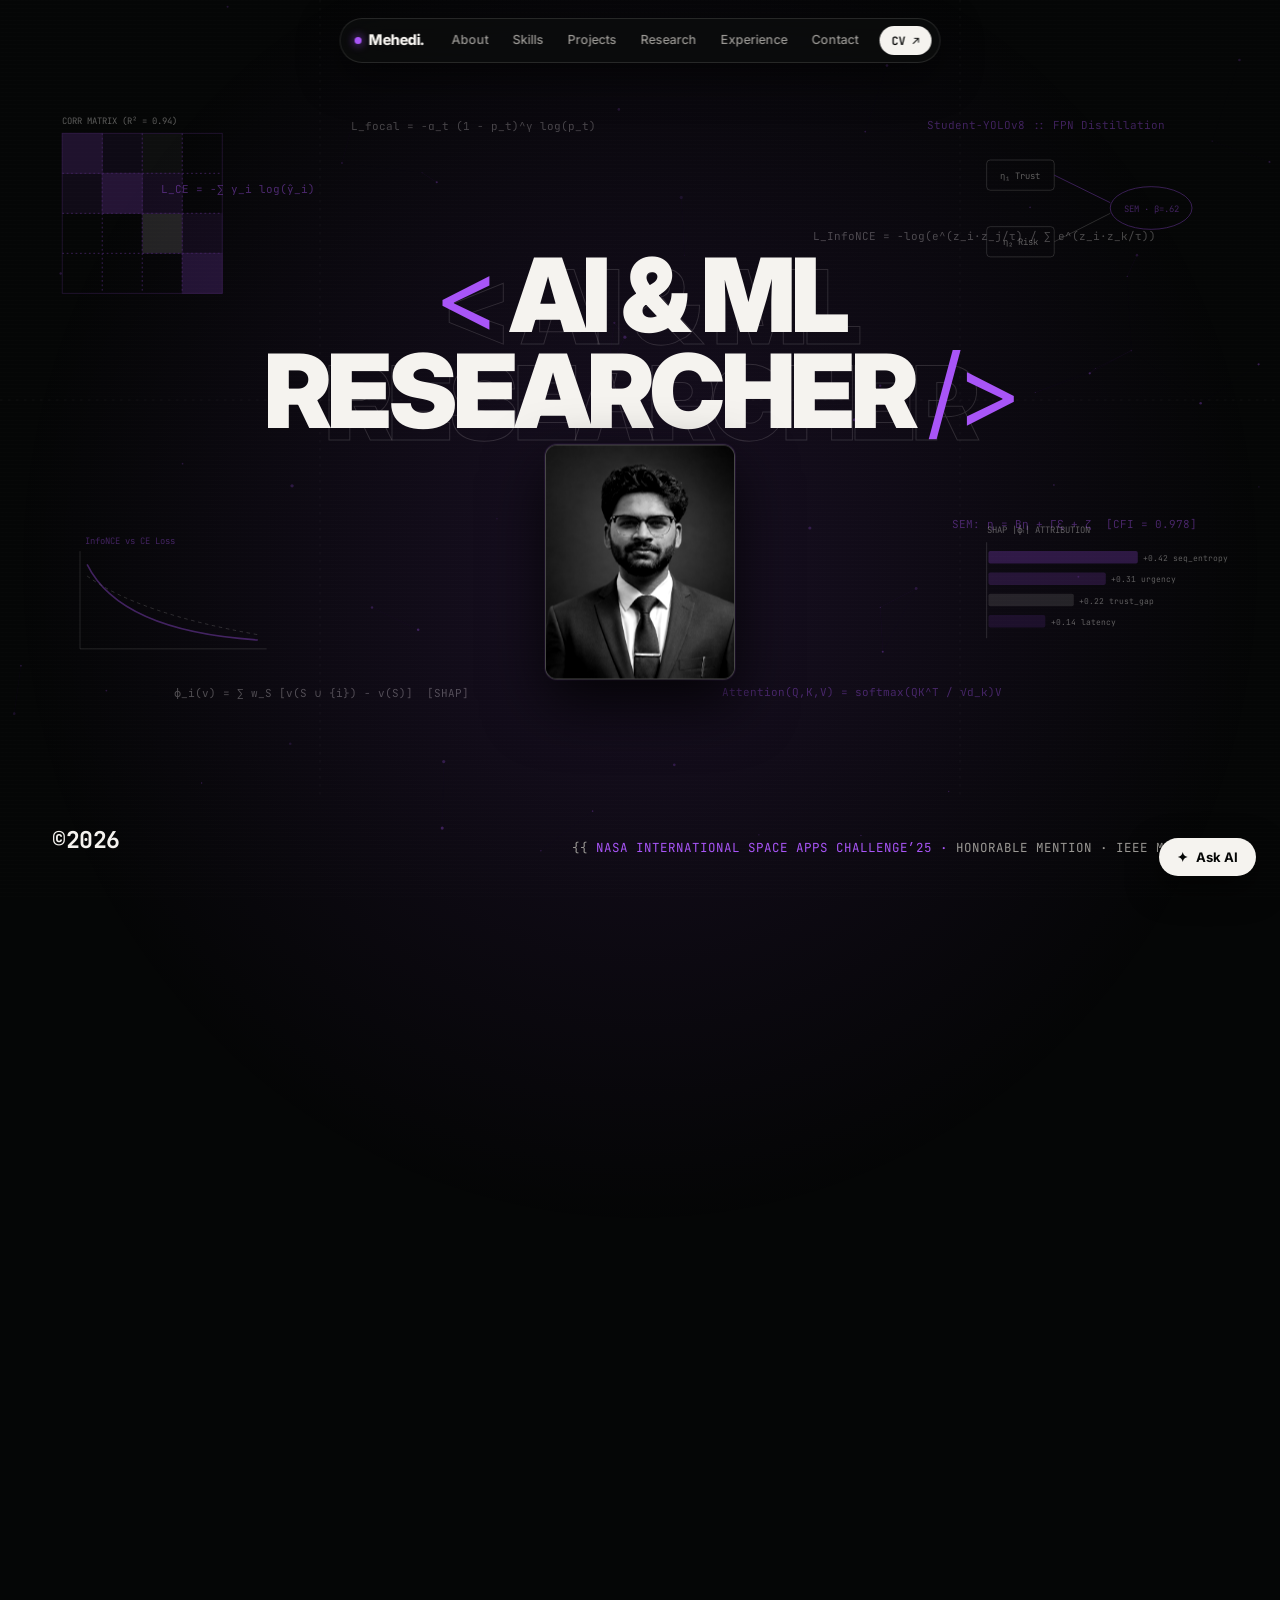
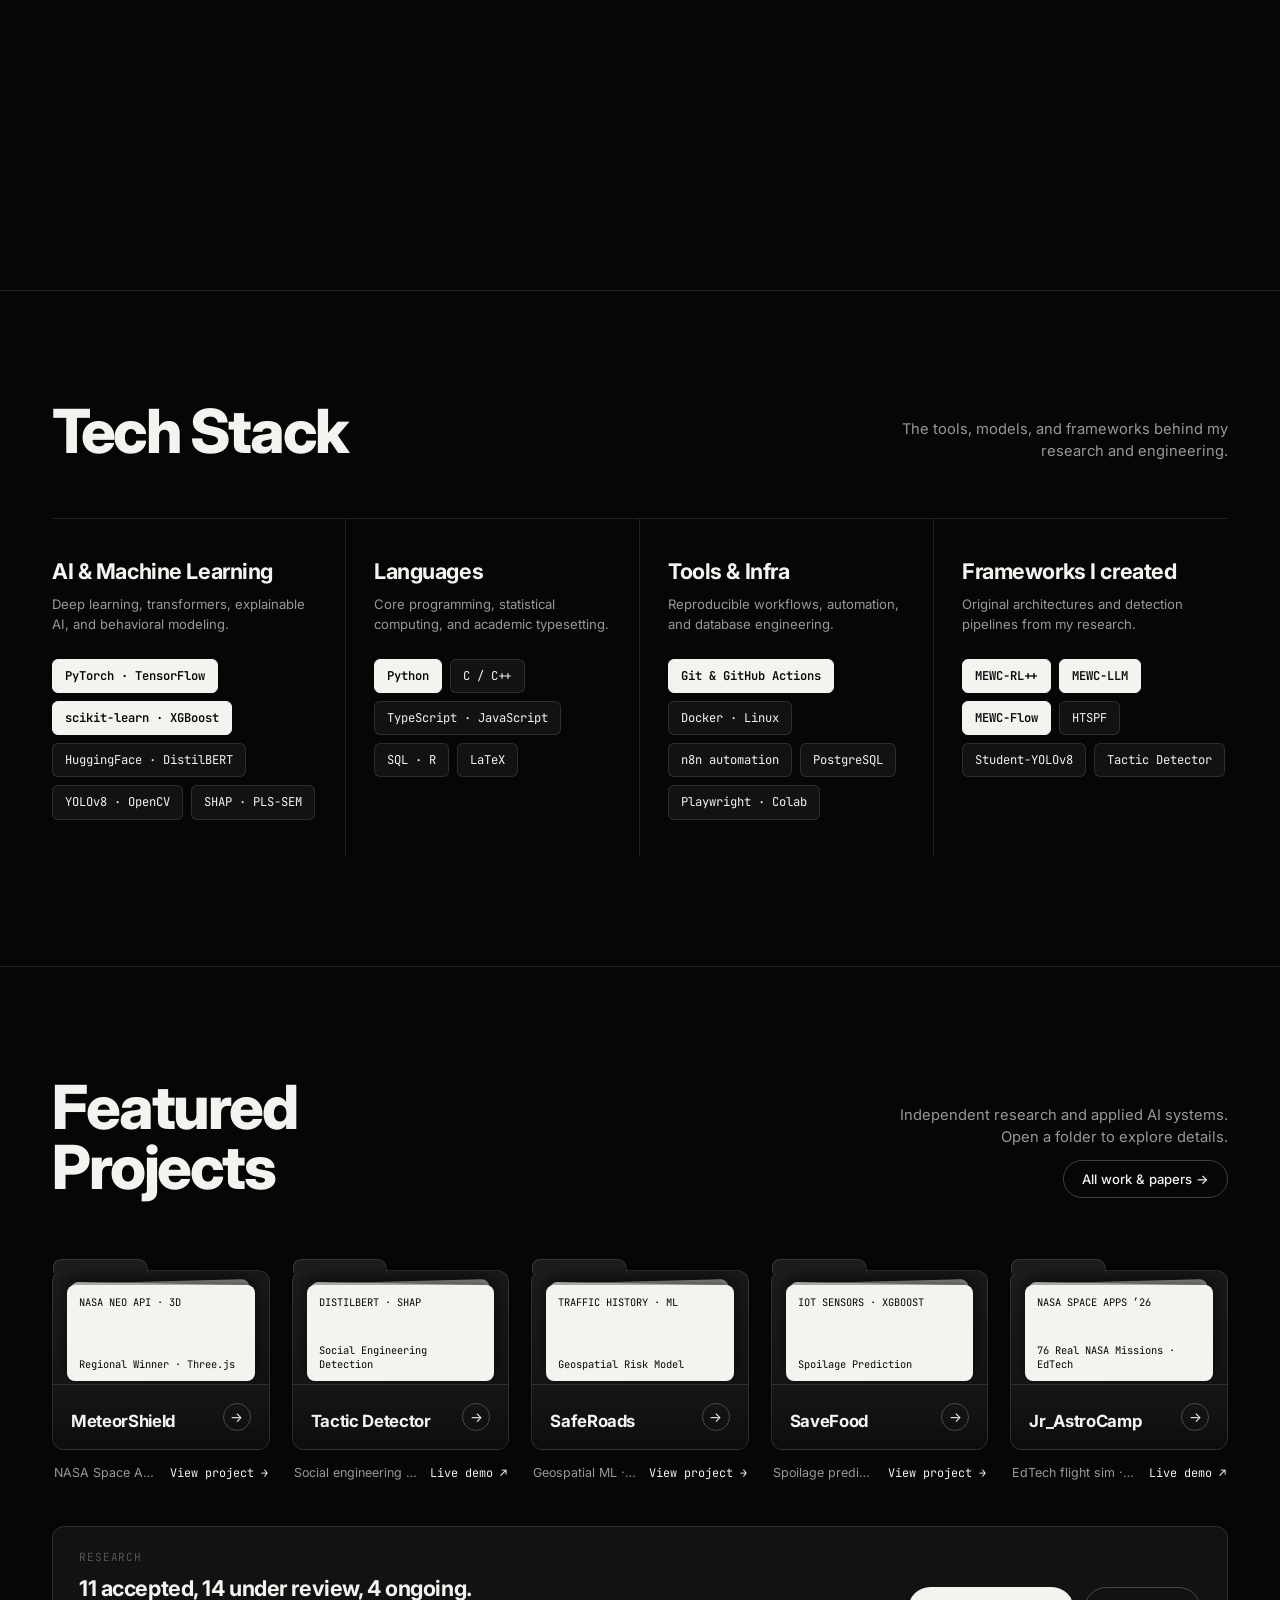
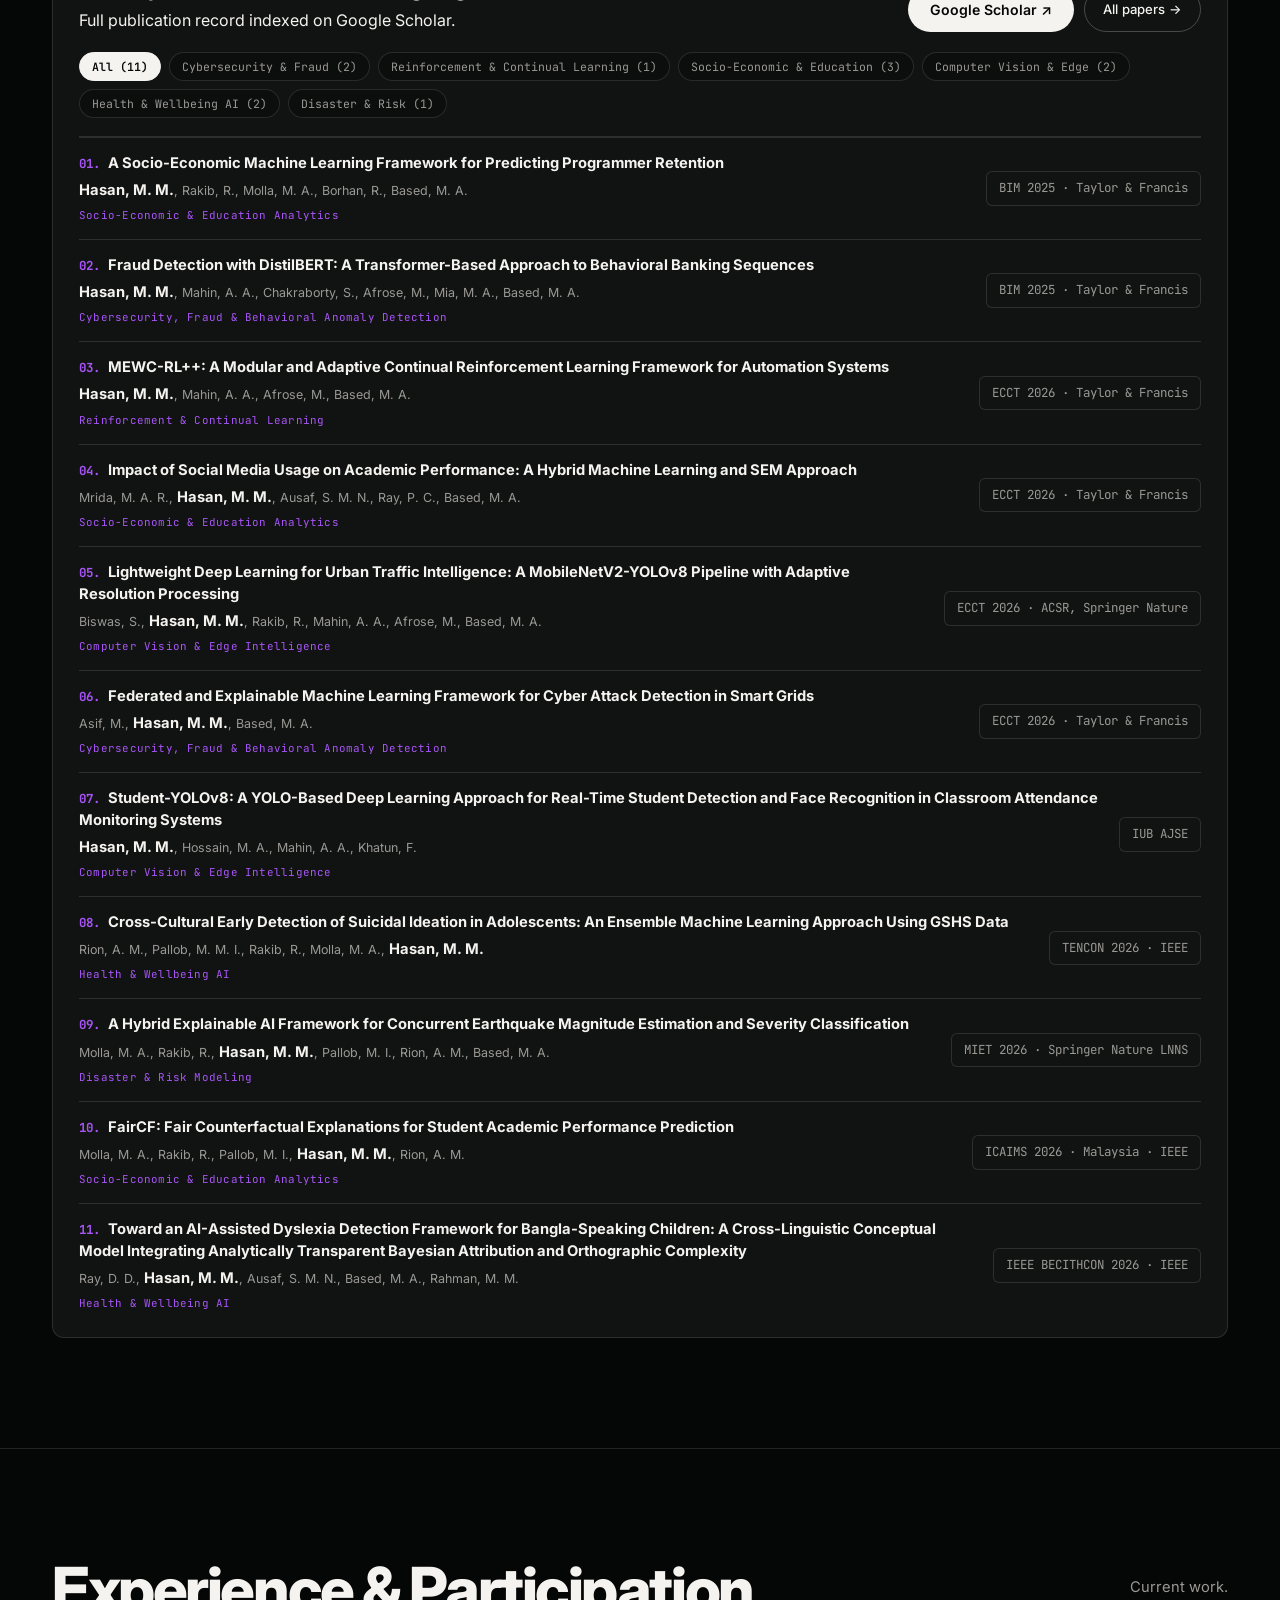
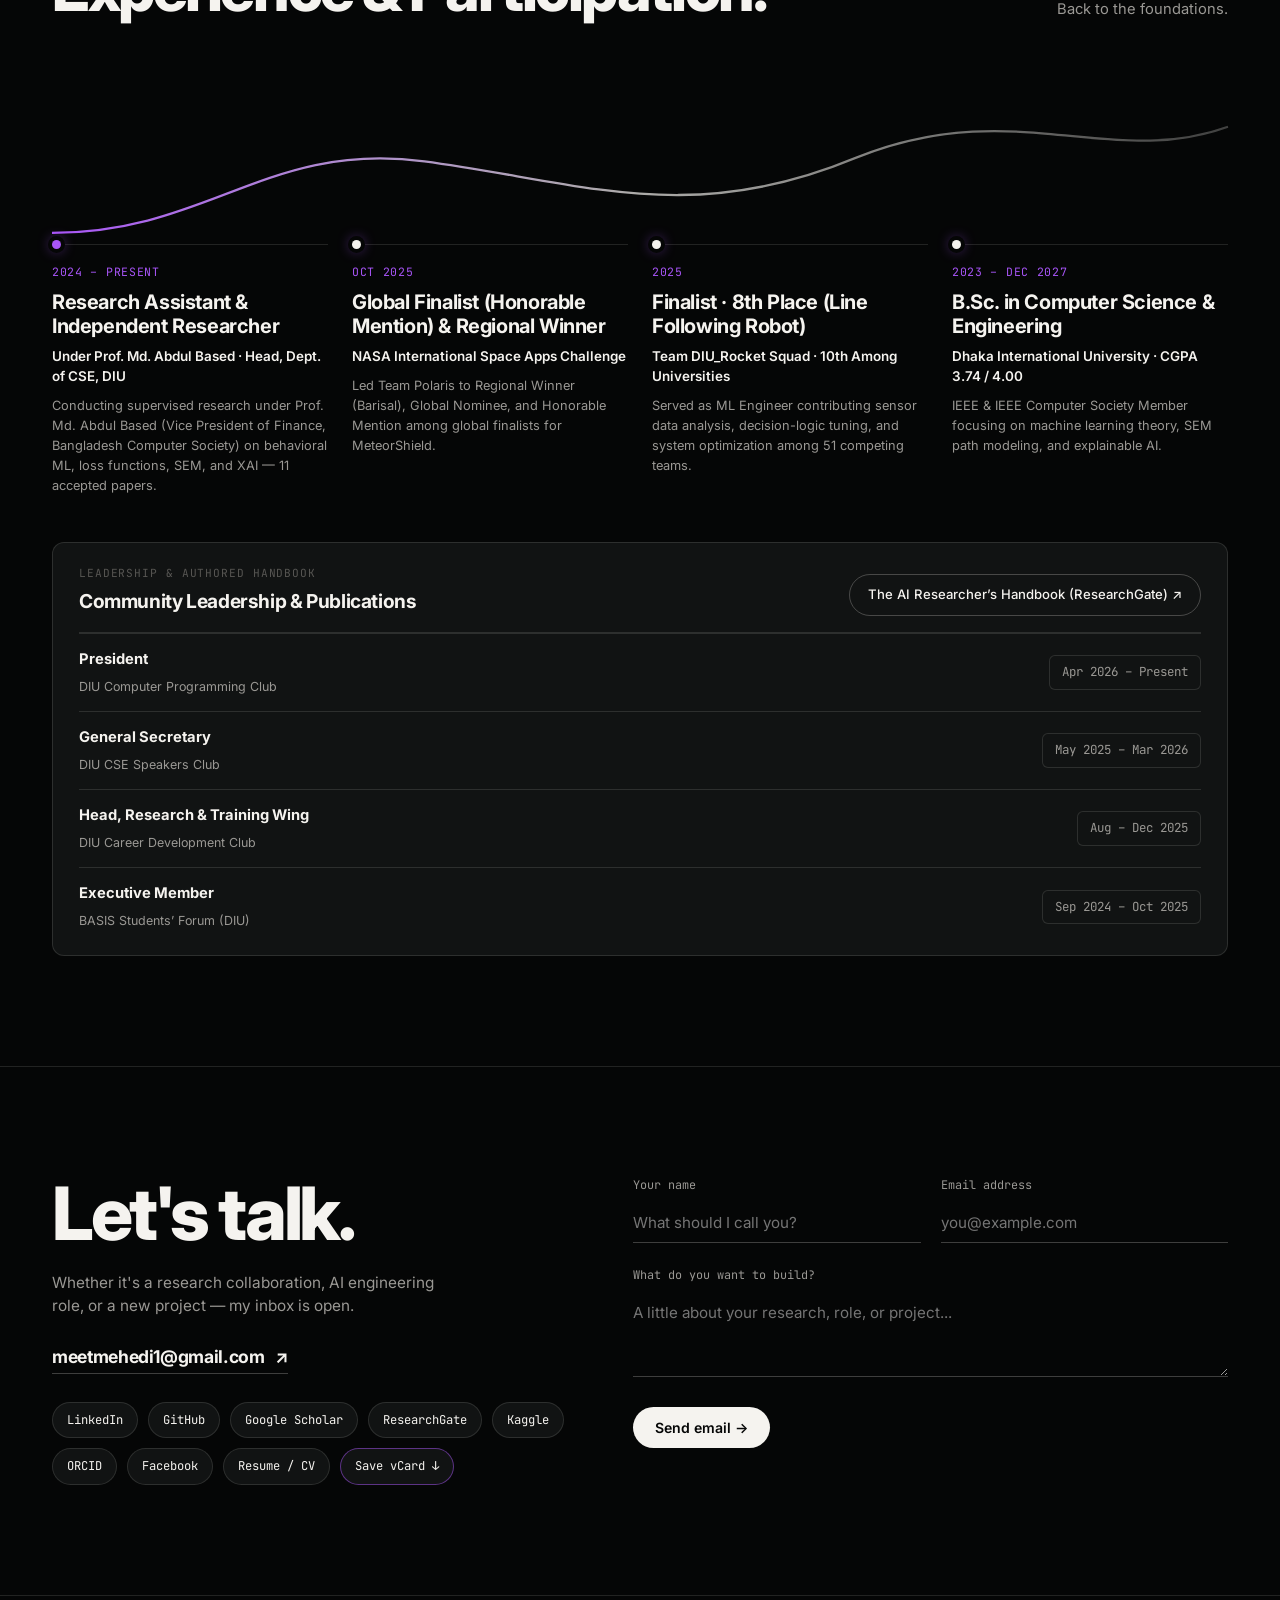
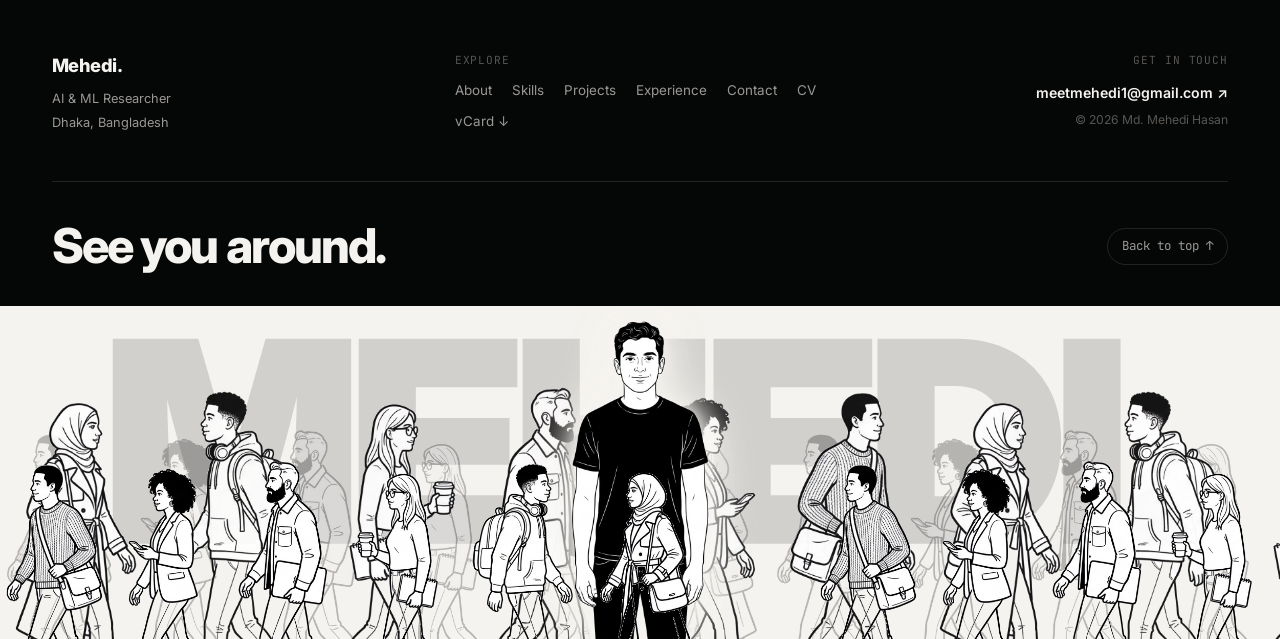
<file: index.html>
<!doctype html>
<html lang="en">

<head>
  <meta charset="utf-8" />
  <meta name="viewport" content="width=device-width,initial-scale=1" />
  <title>Md. Mehedi Hasan — AI &amp; ML Researcher</title>
  <meta name="description"
    content="Md. Mehedi Hasan is an AI & ML Researcher at Dhaka International University specializing in behavioral modeling, social engineering detection, loss functions (InfoNCE, Cross-Entropy, Focal Loss), SEM, DistilBERT, Student-YOLOv8, and interpretable ML. NASA International Space Apps Challenge 2025 Regional Winner, Global Nominee & Honorable Mention (Global Finalist). IEEE Member." />
  <meta name="author" content="Md. Mehedi Hasan" />
  <meta name="robots" content="index, follow" />
  <meta name="theme-color" content="#050606" />
  <link rel="canonical" href="https://www.mdmehedihasan.us/" />
  <link rel="icon" href="favicon.ico" sizes="any" />

  <meta property="og:site_name" content="Md. Mehedi Hasan — AI & ML Researcher" />
  <meta property="og:locale" content="en_US" />
  <meta property="og:type" content="profile" />
  <meta property="og:title" content="Md. Mehedi Hasan — AI & ML Researcher" />
  <meta property="og:description"
    content="AI & ML Researcher specializing in loss functions, SEM path modeling, DistilBERT transformers, and explainable AI. NASA International Space Apps 2025 Global Finalist (Honorable Mention) · IEEE Member." />
  <meta property="og:url" content="https://www.mdmehedihasan.us/" />
  <meta property="og:image" content="https://www.mdmehedihasan.us/images/mee.jpg" />

  <link rel="preconnect" href="https://fonts.googleapis.com">
  <link rel="preconnect" href="https://fonts.gstatic.com" crossorigin>
  <link
    href="https://fonts.googleapis.com/css2?family=Inter:wght@400;500;600;700;800;900&family=JetBrains+Mono:wght@400;500;600;700&display=swap"
    rel="stylesheet">

  <style>
    :root {
      --bg: #050606;
      --bg-elevated: #0c0d0d;
      --surface: #111313;
      --surface-2: #181a1a;
      --text: #f5f3ef;
      --text-muted: #9a9894;
      --text-faint: #575653;
      --border: rgba(245, 243, 239, 0.12);
      --border-strong: rgba(245, 243, 239, 0.24);
      --accent: #a855f7;
      --accent-dim: #9333ea;
      --accent-glow: rgba(168, 85, 247, 0.18);
      --font-sans: 'Inter', -apple-system, BlinkMacSystemFont, sans-serif;
      --font-mono: 'JetBrains Mono', monospace;
      --ease: cubic-bezier(0.22, 1, 0.36, 1);
    }

    *,
    *::before,
    *::after {
      box-sizing: border-box;
      margin: 0;
      padding: 0;
    }

    html {
      scroll-behavior: smooth;
      background: var(--bg);
      color: var(--text);
    }

    body {
      font-family: var(--font-sans);
      background: var(--bg);
      color: var(--text);
      overflow-x: hidden;
      -webkit-font-smoothing: antialiased;
      line-height: 1.5;
    }

    ::selection {
      background: var(--accent);
      color: #050606;
    }

    a {
      color: inherit;
      text-decoration: none;
    }

    button {
      font-family: inherit;
      cursor: pointer;
      border: none;
      background: none;
      color: inherit;
    }

    .container {
      width: 100%;
      max-width: 1240px;
      margin: 0 auto;
      padding: 0 32px;
    }

    /* ── Animated Scanlines & Ambient Grain ── */
    .scanlines {
      position: fixed;
      inset: 0;
      pointer-events: none;
      z-index: 1;
      background: repeating-linear-gradient(to bottom,
          rgba(245, 243, 239, 0.018) 0px,
          rgba(245, 243, 239, 0.018) 1px,
          transparent 1px,
          transparent 4px);
      opacity: 0.6;
      animation: scanDrift 12s linear infinite;
    }

    @keyframes scanDrift {
      from {
        background-position: 0 0;
      }

      to {
        background-position: 0 48px;
      }
    }

    /* ── Top Floating Navigation (Dynamic Island) ── */
    .topbar {
      position: fixed;
      top: 18px;
      left: 50%;
      transform: translateX(-50%);
      z-index: 100;
      display: flex;
      align-items: center;
      gap: 10px;
      padding: 6px 8px 6px 14px;
      background: rgba(12, 13, 13, 0.82);
      backdrop-filter: blur(20px) saturate(160%);
      -webkit-backdrop-filter: blur(20px) saturate(160%);
      border: 1px solid var(--border);
      border-radius: 999px;
      box-shadow: 0 12px 40px rgba(0, 0, 0, 0.55);
      max-width: calc(100vw - 24px);
      transition: padding 0.42s var(--ease), gap 0.42s var(--ease), border-color 0.3s, box-shadow 0.3s, background 0.3s;
    }

    .topbar:hover {
      border-color: rgba(168, 85, 247, 0.4);
    }

    .topbar.island {
      padding: 7px 16px;
      gap: 0;
      background: rgba(5, 6, 6, 0.92);
      border-color: rgba(168, 85, 247, 0.35);
      box-shadow: 0 10px 32px rgba(0, 0, 0, 0.75), 0 0 18px rgba(168, 85, 247, 0.14);
    }

    .brand {
      font-weight: 800;
      font-size: 0.92rem;
      letter-spacing: -0.03em;
      display: flex;
      align-items: center;
      gap: 7px;
      padding-right: 6px;
      flex-shrink: 0;
      transition: padding 0.4s var(--ease);
    }

    .topbar.island .brand {
      padding-right: 0;
    }

    .brand-dot {
      width: 7px;
      height: 7px;
      border-radius: 50%;
      background: var(--accent);
      box-shadow: 0 0 10px var(--accent);
      animation: pulseDot 2.4s ease-in-out infinite;
    }

    @keyframes pulseDot {

      0%,
      100% {
        transform: scale(1);
        opacity: 1;
      }

      50% {
        transform: scale(1.35);
        opacity: 0.65;
      }
    }

    .nav-links {
      display: flex;
      align-items: center;
      gap: 2px;
      max-width: 640px;
      overflow: hidden;
      opacity: 1;
      transition: max-width 0.45s var(--ease), opacity 0.3s var(--ease), transform 0.4s var(--ease);
    }

    .topbar.island .nav-links {
      max-width: 0;
      opacity: 0;
      transform: scale(0.92);
      pointer-events: none;
    }

    .topbar.island .nav-cv {
      max-width: 0;
      padding: 0;
      opacity: 0;
      overflow: hidden;
      border: 0;
      pointer-events: none;
    }

    .nav-cv {
      max-width: 80px;
      overflow: hidden;
      transition: max-width 0.4s var(--ease), padding 0.4s var(--ease), opacity 0.25s var(--ease), transform 0.2s var(--ease), background 0.2s;
    }

    .nav-links a {
      font-size: 0.78rem;
      font-weight: 500;
      color: var(--text-muted);
      padding: 6px 11px;
      border-radius: 999px;
      transition: color 0.2s, background 0.2s;
      white-space: nowrap;
    }

    .nav-links a:hover,
    .nav-links a.active {
      color: var(--text);
      background: rgba(245, 243, 239, 0.09);
    }

    .nav-cv {
      font-family: var(--font-mono);
      font-size: 0.72rem;
      font-weight: 600;
      padding: 6px 12px;
      border-radius: 999px;
      background: var(--text);
      color: var(--bg);
      transition: transform 0.2s var(--ease), background 0.2s;
      white-space: nowrap;
    }

    .nav-cv:hover {
      background: var(--accent);
      color: var(--bg);
      transform: translateY(-1px);
    }

    /* ── STICKY SCROLL-MORPH HERO + INTRO STAGE ── */
    .hero-stage {
      position: relative;
      height: 210vh;
      z-index: 2;
      background:
        radial-gradient(ellipse 70% 50% at 50% 30%, rgba(168, 85, 247, 0.12), transparent 70%);
    }

    .hero-sticky {
      position: sticky;
      top: 0;
      height: 100vh;
      width: 100%;
      overflow: hidden;
      display: flex;
      align-items: center;
      justify-content: center;
      perspective: 1100px;
    }

    /* Layer 1: Hero Title */
    .hero-layer {
      position: absolute;
      inset: 0;
      display: flex;
      flex-direction: column;
      justify-content: center;
      align-items: center;
      padding: 110px 32px 44px;
      pointer-events: none;
    }

    .hero-title-wrap {
      position: relative;
      text-align: center;
      margin-bottom: clamp(230px, 31vh, 320px);
      will-change: transform, opacity;
    }

    .hero-title-ghost {
      position: absolute;
      inset: 0;
      font-size: clamp(2.6rem, 8vw, 7rem);
      font-weight: 900;
      letter-spacing: -0.045em;
      line-height: 0.94;
      color: transparent;
      -webkit-text-stroke: 1px rgba(245, 243, 239, 0.14);
      transform: translate(10px, 12px);
      text-transform: uppercase;
      transition: transform 0.15s ease-out;
    }

    .hero-title {
      position: relative;
      font-size: clamp(2.6rem, 8vw, 7rem);
      font-weight: 900;
      letter-spacing: -0.045em;
      line-height: 0.94;
      color: var(--text);
      text-transform: uppercase;
    }

    .hero-title .bracket {
      color: var(--accent);
      font-weight: 400;
    }

    .hero-corners {
      position: absolute;
      left: 0;
      right: 0;
      bottom: 42px;
      max-width: 1240px;
      margin: 0 auto;
      padding: 0 32px;
      display: flex;
      justify-content: space-between;
      align-items: flex-end;
      will-change: transform, opacity;
    }

    .hero-year {
      font-family: var(--font-mono);
      font-size: clamp(1rem, 2vw, 1.45rem);
      font-weight: 700;
      letter-spacing: -0.02em;
    }

    .hero-tag {
      font-family: var(--font-mono);
      font-size: 0.78rem;
      letter-spacing: 0.08em;
      color: var(--text-muted);
      text-transform: uppercase;
    }

    .hero-tag span {
      color: var(--accent);
    }

    /* Shared Morphing Portrait (3D Scroll-Flip Card) */
    .morph-portrait {
      position: absolute;
      left: 50%;
      top: 52%;
      width: 190px;
      height: 235px;
      z-index: 4;
      will-change: transform;
      transform-style: preserve-3d;
      transform: translate(-50%, -10%) rotateY(0deg);
    }

    .portrait-face {
      position: absolute;
      inset: 0;
      border-radius: 12px;
      overflow: hidden;
      border: 1px solid var(--border-strong);
      background: var(--surface);
      box-shadow: 0 24px 60px rgba(0, 0, 0, 0.8), 0 0 0 1px rgba(168, 85, 247, 0.14);
      backface-visibility: hidden;
      -webkit-backface-visibility: hidden;
      transition: border-color 0.3s, box-shadow 0.3s;
    }

    .morph-portrait:hover .portrait-face {
      border-color: var(--accent);
      box-shadow: 0 28px 70px rgba(0, 0, 0, 0.85), 0 0 32px var(--accent-glow);
    }

    .portrait-face img {
      width: 100%;
      height: 100%;
      object-fit: cover;
      object-position: center top;
    }

    .portrait-face.front img {
      filter: grayscale(100%) contrast(1.12);
    }

    .portrait-face.back {
      transform: rotateY(180deg);
    }

    .portrait-face.back img {
      filter: none;
    }

    @media (max-width: 1024px) {
      .portrait-face.front img {
        filter: none;
      }
    }

    /* Layer 2: Intro Split Columns */
    .intro-layer {
      position: relative;
      z-index: 3;
      width: 100%;
      max-width: 1240px;
      padding: 0 32px;
      display: grid;
      grid-template-columns: 1.15fr 260px 1fr;
      align-items: center;
      gap: 48px;
      pointer-events: none;
    }

    .intro-left,
    .intro-right {
      opacity: 0;
      will-change: transform, opacity;
    }

    .intro-left h2 {
      font-size: clamp(2.4rem, 4.8vw, 3.9rem);
      font-weight: 800;
      letter-spacing: -0.04em;
      line-height: 1.02;
      margin-bottom: 18px;
    }

    .intro-role {
      font-size: 1.05rem;
      font-weight: 600;
      color: var(--text);
      margin-bottom: 22px;
    }

    .intro-meta-label {
      font-family: var(--font-mono);
      font-size: 0.72rem;
      text-transform: uppercase;
      letter-spacing: 0.08em;
      color: var(--text-faint);
      margin-bottom: 6px;
    }

    .intro-meta-val {
      font-size: 0.92rem;
      font-weight: 600;
    }

    .intro-meta-sub {
      font-size: 0.82rem;
      color: var(--text-muted);
      margin-top: 2px;
    }

    .intro-badge {
      display: inline-flex;
      align-items: center;
      gap: 8px;
      margin-top: 18px;
      padding: 7px 13px;
      border-radius: 999px;
      border: 1px solid rgba(168, 85, 247, 0.4);
      background: var(--accent-glow);
      font-family: var(--font-mono);
      font-size: 0.72rem;
    }

    .intro-badge-dot {
      width: 6px;
      height: 6px;
      border-radius: 50%;
      background: var(--accent);
    }

    .intro-right p {
      font-size: 1.22rem;
      font-weight: 600;
      letter-spacing: -0.02em;
      line-height: 1.45;
      margin-bottom: 26px;
    }

    .btn-pill {
      display: inline-flex;
      align-items: center;
      gap: 10px;
      padding: 12px 22px;
      border-radius: 999px;
      background: var(--text);
      color: var(--bg);
      font-weight: 600;
      font-size: 0.88rem;
      transition: transform 0.25s var(--ease), background 0.25s, box-shadow 0.25s;
    }

    .btn-pill:hover {
      background: var(--accent);
      color: var(--bg);
      transform: translateY(-2px);
      box-shadow: 0 8px 24px var(--accent-glow);
    }

    .btn-outline {
      display: inline-flex;
      align-items: center;
      gap: 8px;
      padding: 10px 18px;
      border-radius: 999px;
      border: 1px solid var(--border-strong);
      color: var(--text);
      font-size: 0.82rem;
      font-weight: 500;
      transition: border-color 0.2s, background 0.2s, transform 0.2s;
    }

    .btn-outline:hover {
      border-color: var(--accent);
      background: var(--accent-glow);
      transform: translateY(-1px);
    }

    /* ── SECTION SHELL & SCROLL REVEAL ── */
    section {
      position: relative;
      z-index: 2;
      padding: 110px 0;
      border-top: 1px solid var(--border);
    }

    .reveal {
      opacity: 0;
      transform: translateY(28px);
      transition: opacity 0.75s var(--ease), transform 0.75s var(--ease);
    }

    .reveal.in {
      opacity: 1;
      transform: translateY(0);
    }

    .sec-head {
      display: flex;
      justify-content: space-between;
      align-items: flex-end;
      gap: 24px;
      margin-bottom: 56px;
      flex-wrap: wrap;
    }

    .sec-title {
      font-size: clamp(2.2rem, 5vw, 3.8rem);
      font-weight: 800;
      letter-spacing: -0.04em;
      line-height: 1;
    }

    .sec-sub {
      font-size: 0.92rem;
      color: var(--text-muted);
      max-width: 340px;
      text-align: right;
      line-height: 1.5;
    }

    /* ── TECH STACK 4-COL GRID ── */
    .stack-grid {
      display: grid;
      grid-template-columns: repeat(4, 1fr);
      border-top: 1px solid var(--border);
    }

    .stack-col {
      padding: 36px 28px 36px 0;
      border-right: 1px solid var(--border);
    }

    .stack-col:not(:first-child) {
      padding-left: 28px;
    }

    .stack-col:last-child {
      border-right: none;
      padding-right: 0;
    }

    .stack-col h3 {
      font-size: 1.35rem;
      font-weight: 700;
      letter-spacing: -0.02em;
      margin-bottom: 8px;
    }

    .stack-col p {
      font-size: 0.82rem;
      color: var(--text-muted);
      margin-bottom: 24px;
      min-height: 36px;
    }

    .pill-wrap {
      display: flex;
      flex-wrap: wrap;
      gap: 8px;
    }

    .tech-pill {
      font-family: var(--font-mono);
      font-size: 0.76rem;
      padding: 7px 12px;
      border-radius: 6px;
      border: 1px solid var(--border);
      background: var(--surface);
      color: var(--text);
      transition: border-color 0.25s, background 0.25s, transform 0.25s var(--ease);
    }

    .tech-pill:hover {
      border-color: var(--accent);
      background: var(--accent-glow);
      transform: translateY(-3px);
    }

    .tech-pill.primary {
      background: var(--text);
      color: var(--bg);
      border-color: var(--text);
      font-weight: 600;
    }

    /* ── FEATURED PROJECTS (3D INTERACTIVE FOLDER CARDS) ── */
    .folders-grid {
      display: grid;
      grid-template-columns: repeat(auto-fit, minmax(215px, 1fr));
      gap: 22px;
      perspective: 1200px;
    }

    .folder-card {
      position: relative;
      display: flex;
      flex-direction: column;
      cursor: pointer;
    }

    .folder-visual {
      position: relative;
      height: 180px;
      margin-top: 16px;
      border-radius: 12px;
      background: linear-gradient(165deg, #1b1d1d 0%, #0d0e0e 100%);
      border: 1px solid var(--border);
      padding: 18px;
      display: flex;
      flex-direction: column;
      justify-content: flex-end;
      transform-style: preserve-3d;
      transition: transform 0.45s var(--ease), border-color 0.3s, box-shadow 0.45s var(--ease);
    }

    .folder-visual::before {
      content: '';
      position: absolute;
      top: -12px;
      left: 0;
      width: 44%;
      height: 14px;
      background: #1b1d1d;
      border: 1px solid var(--border);
      border-bottom: none;
      border-radius: 8px 10px 0 0;
      transition: border-color 0.3s;
    }

    .folder-sheets {
      position: absolute;
      inset: 10px 14px auto 14px;
      height: 96px;
      pointer-events: none;
    }

    .sheet {
      position: absolute;
      inset: 0;
      border-radius: 8px;
      background: #f5f3ef;
      color: #050606;
      padding: 10px 12px;
      font-family: var(--font-mono);
      font-size: 0.65rem;
      line-height: 1.35;
      box-shadow: 0 -4px 16px rgba(0, 0, 0, 0.35);
      transition: transform 0.5s var(--ease), opacity 0.35s;
    }

    .sheet-back {
      background: #d8d5cf;
      transform: translateY(-2px) rotate(-1.5deg) scale(0.95);
      opacity: 0.7;
    }

    .sheet-mid {
      background: #e9e6e0;
      transform: translateY(1px) rotate(1deg) scale(0.97);
      opacity: 0.85;
    }

    .sheet-front {
      background: #f5f3ef;
      transform: translateY(4px);
      display: flex;
      flex-direction: column;
      justify-content: space-between;
    }

    .folder-front-plate {
      position: relative;
      z-index: 2;
      background: linear-gradient(180deg, rgba(22, 24, 24, 0.96) 0%, #0c0d0d 100%);
      margin: -18px;
      margin-top: 40px;
      padding: 18px;
      border-radius: 0 0 11px 11px;
      border-top: 1px solid rgba(245, 243, 239, 0.16);
      display: flex;
      justify-content: space-between;
      align-items: flex-end;
      gap: 10px;
      transform-origin: bottom center;
      transition: transform 0.45s var(--ease);
    }

    .folder-title {
      font-size: 1.05rem;
      font-weight: 700;
      letter-spacing: -0.02em;
      line-height: 1.2;
    }

    .folder-arrow {
      width: 28px;
      height: 28px;
      border-radius: 50%;
      border: 1px solid var(--border-strong);
      display: grid;
      place-items: center;
      font-size: 0.85rem;
      flex-shrink: 0;
      transition: background 0.25s, border-color 0.25s, transform 0.25s;
    }

    .folder-card:hover .folder-visual {
      transform: translateY(-6px) rotateX(6deg);
      border-color: var(--accent);
      box-shadow: 0 22px 46px rgba(0, 0, 0, 0.65), 0 0 28px var(--accent-glow);
    }

    .folder-card:hover .folder-visual::before {
      border-color: var(--accent);
    }

    .folder-card:hover .folder-front-plate {
      transform: rotateX(-12deg);
    }

    .folder-card:hover .sheet-back {
      transform: translateY(-34px) rotate(-6deg) scale(0.97);
    }

    .folder-card:hover .sheet-mid {
      transform: translateY(-24px) rotate(3deg) scale(0.99);
    }

    .folder-card:hover .sheet-front {
      transform: translateY(-16px) rotate(-1deg);
    }

    .folder-card:hover .folder-arrow {
      background: var(--accent);
      border-color: var(--accent);
      color: var(--bg);
      transform: translateX(2px);
    }

    .folder-meta {
      display: flex;
      justify-content: space-between;
      align-items: baseline;
      gap: 12px;
      margin-top: 14px;
      padding: 0 2px;
    }

    .folder-desc {
      font-size: 0.78rem;
      color: var(--text-muted);
      white-space: nowrap;
      overflow: hidden;
      text-overflow: ellipsis;
    }

    .folder-link {
      font-family: var(--font-mono);
      font-size: 0.74rem;
      color: var(--text);
      white-space: nowrap;
      flex-shrink: 0;
      border-bottom: 1px solid transparent;
      transition: border-color 0.2s, color 0.2s;
    }

    .folder-card:hover .folder-link {
      color: var(--accent);
      border-bottom-color: var(--accent);
    }

    /* ── CURVED WAVE EXPERIENCE TIMELINE (DRAW-IN ANIMATION) ── */
    .timeline-wrap {
      position: relative;
      padding: 30px 0 10px;
    }

    .timeline-svg {
      width: 100%;
      height: 150px;
      display: block;
      overflow: visible;
    }

    .wave-path {
      stroke-dasharray: 1600;
      stroke-dashoffset: 1600;
      transition: stroke-dashoffset 1.8s var(--ease);
    }

    .timeline-wrap.in .wave-path {
      stroke-dashoffset: 0;
    }

    .timeline-nodes {
      display: grid;
      grid-template-columns: repeat(4, 1fr);
      gap: 24px;
      margin-top: -12px;
    }

    .tl-item {
      position: relative;
      padding-top: 18px;
      border-top: 1px solid var(--border);
      opacity: 0;
      transform: translateY(20px);
      transition: opacity 0.65s var(--ease), transform 0.65s var(--ease);
    }

    .timeline-wrap.in .tl-item {
      opacity: 1;
      transform: translateY(0);
    }

    .timeline-wrap.in .tl-item:nth-child(1) {
      transition-delay: 0.15s;
    }

    .timeline-wrap.in .tl-item:nth-child(2) {
      transition-delay: 0.32s;
    }

    .timeline-wrap.in .tl-item:nth-child(3) {
      transition-delay: 0.49s;
    }

    .timeline-wrap.in .tl-item:nth-child(4) {
      transition-delay: 0.66s;
    }

    .tl-item::before {
      content: '';
      position: absolute;
      top: -5px;
      left: 0;
      width: 9px;
      height: 9px;
      border-radius: 50%;
      background: var(--text);
      box-shadow: 0 0 0 4px var(--bg), 0 0 14px var(--accent);
    }

    .tl-item:first-child::before {
      background: var(--accent);
      animation: pulseDot 2.2s ease-in-out infinite;
    }

    .tl-date {
      font-family: var(--font-mono);
      font-size: 0.72rem;
      letter-spacing: 0.06em;
      color: var(--accent);
      margin-bottom: 10px;
      text-transform: uppercase;
    }

    .tl-role {
      font-size: 1.25rem;
      font-weight: 700;
      letter-spacing: -0.02em;
      line-height: 1.2;
      margin-bottom: 8px;
    }

    .tl-org {
      font-size: 0.84rem;
      font-weight: 600;
      color: var(--text);
      margin-bottom: 10px;
    }

    .tl-desc {
      font-size: 0.8rem;
      color: var(--text-muted);
      line-height: 1.55;
    }

    .pub-bar {
      margin-top: 42px;
      padding: 22px 26px;
      border: 1px solid var(--border);
      border-radius: 12px;
      background: var(--surface);
      display: flex;
      justify-content: space-between;
      align-items: center;
      gap: 20px;
      flex-wrap: wrap;
    }

    .pub-bar-text strong {
      display: block;
      font-size: 1rem;
      margin-bottom: 3px;
    }

    .pub-bar-text span {
      font-size: 0.82rem;
      color: var(--text-muted);
    }

    /* ── CONTACT ("LET'S TALK.") ── */
    .contact-grid {
      display: grid;
      grid-template-columns: 1fr 1.15fr;
      gap: 64px;
      align-items: start;
    }

    .contact-left h2 {
      font-size: clamp(2.8rem, 6vw, 4.6rem);
      font-weight: 800;
      letter-spacing: -0.045em;
      line-height: 1;
      margin-bottom: 20px;
    }

    .contact-left p {
      font-size: 0.96rem;
      color: var(--text-muted);
      max-width: 400px;
      margin-bottom: 28px;
    }

    .contact-email-btn {
      display: inline-flex;
      align-items: center;
      gap: 10px;
      font-size: 1.1rem;
      font-weight: 700;
      letter-spacing: -0.02em;
      padding-bottom: 6px;
      border-bottom: 1px solid var(--border-strong);
      margin-bottom: 28px;
      transition: color 0.2s, border-color 0.2s;
    }

    .contact-email-btn:hover {
      color: var(--accent);
      border-color: var(--accent);
    }

    .social-pills {
      display: flex;
      flex-wrap: wrap;
      gap: 10px;
    }

    .social-pill {
      font-family: var(--font-mono);
      font-size: 0.76rem;
      padding: 8px 14px;
      border-radius: 999px;
      border: 1px solid var(--border);
      background: var(--surface);
      transition: border-color 0.2s, background 0.2s, transform 0.2s;
    }

    .social-pill:hover {
      border-color: var(--accent);
      background: var(--accent-glow);
      transform: translateY(-2px);
    }

    .contact-form {
      display: grid;
      gap: 24px;
    }

    .form-row {
      display: grid;
      grid-template-columns: 1fr 1fr;
      gap: 20px;
    }

    .field label {
      display: block;
      font-family: var(--font-mono);
      font-size: 0.74rem;
      color: var(--text-muted);
      margin-bottom: 8px;
    }

    .field input,
    .field textarea {
      width: 100%;
      background: transparent;
      border: none;
      border-bottom: 1px solid var(--border-strong);
      padding: 10px 0;
      color: var(--text);
      font-family: var(--font-sans);
      font-size: 0.95rem;
      outline: none;
      transition: border-color 0.2s;
    }

    .field input:focus,
    .field textarea:focus {
      border-bottom-color: var(--accent);
    }

    .field textarea {
      resize: vertical;
      min-height: 84px;
    }

    /* ── THE MAIN CHARACTER FOOTER ── */
    footer.main-footer {
      position: relative;
      z-index: 2;
      border-top: 1px solid var(--border);
      background: var(--bg);
      padding-top: 56px;
    }

    .footer-top {
      display: grid;
      grid-template-columns: 1.2fr 1.4fr 1fr;
      gap: 32px;
      padding-bottom: 48px;
      border-bottom: 1px solid var(--border);
    }

    .footer-brand strong {
      display: block;
      font-size: 1.15rem;
      font-weight: 800;
      letter-spacing: -0.03em;
      margin-bottom: 6px;
    }

    .footer-brand span {
      font-size: 0.8rem;
      color: var(--text-muted);
    }

    .footer-col-label {
      font-family: var(--font-mono);
      font-size: 0.7rem;
      text-transform: uppercase;
      letter-spacing: 0.08em;
      color: var(--text-faint);
      margin-bottom: 12px;
    }

    .footer-nav-grid {
      display: flex;
      flex-wrap: wrap;
      gap: 10px 20px;
    }

    .footer-nav-grid a {
      font-size: 0.84rem;
      color: var(--text-muted);
      transition: color 0.2s;
    }

    .footer-nav-grid a:hover {
      color: var(--text);
    }

    .footer-contact-right {
      text-align: right;
    }

    .footer-contact-right a {
      display: inline-block;
      font-size: 0.88rem;
      font-weight: 600;
      margin-bottom: 8px;
    }

    .footer-contact-right a:hover {
      color: var(--accent);
    }

    .footer-copy {
      font-size: 0.76rem;
      color: var(--text-faint);
    }

    .footer-mid {
      display: flex;
      justify-content: space-between;
      align-items: center;
      padding: 28px 0 24px;
    }

    .footer-mid h2 {
      font-size: clamp(1.8rem, 4vw, 3rem);
      font-weight: 800;
      letter-spacing: -0.04em;
    }

    .back-top {
      font-family: var(--font-mono);
      font-size: 0.78rem;
      color: var(--text-muted);
      padding: 8px 14px;
      border: 1px solid var(--border);
      border-radius: 999px;
      transition: border-color 0.2s, color 0.2s, transform 0.2s;
    }

    .back-top:hover {
      border-color: var(--accent);
      color: var(--text);
      transform: translateY(-2px);
    }

    /* Crowd Stage + Animated Crowd Sway */
    .crowd-stage {
      position: relative;
      width: 100%;
      height: clamp(220px, 26vw, 340px);
      background: #f5f3ef;
      color: #050606;
      overflow: hidden;
      border-top: 1px solid var(--border);
    }

    .crowd-watermark {
      position: absolute;
      inset: 8px 0 auto 0;
      text-align: center;
      font-size: clamp(6rem, 22vw, 19rem);
      font-weight: 900;
      letter-spacing: -0.05em;
      line-height: 0.85;
      color: rgba(5, 6, 6, 0.14);
      user-select: none;
      pointer-events: none;
      z-index: 1;
      will-change: transform;
    }

    .crowd-marquee {
      position: absolute;
      left: 0;
      bottom: 0;
      display: flex;
      width: max-content;
      height: 85%;
      pointer-events: none;
      will-change: transform;
    }

    .crowd-marquee img {
      height: 100%;
      width: auto;
      display: block;
      flex-shrink: 0;
    }

    .crowd-marquee.back {
      z-index: 2;
      opacity: 0.28;
      height: 70%;
      filter: grayscale(100%) contrast(0.85);
      animation: walkLeft 38s linear infinite;
    }

    .crowd-marquee.back img {
      transform: scaleX(-1);
    }

    .crowd-marquee.front {
      z-index: 3;
      height: 84%;
      opacity: 0.92;
      animation: walkRight 25s linear infinite;
    }

    .crowd-marquee.front img {
      animation: stepBob 0.78s ease-in-out infinite;
    }

    .crowd-marquee.foreground {
      z-index: 5;
      height: 64%;
      bottom: -4%;
      gap: 110px;
      animation: walkLeft 17s linear infinite;
    }

    .crowd-marquee.foreground img {
      transform: scaleX(-1);
      animation: stepBobFlip 0.65s ease-in-out infinite;
    }

    @keyframes stepBobFlip {
      0%, 100% {
        transform: scaleX(-1) translateY(0px);
      }
      50% {
        transform: scaleX(-1) translateY(-3px);
      }
    }

    @keyframes stepBob {

      0%,
      100% {
        transform: translateY(0px);
      }

      50% {
        transform: translateY(-3px);
      }
    }

    @keyframes walkLeft {
      from {
        transform: translateX(0);
      }

      to {
        transform: translateX(-50%);
      }
    }

    @keyframes walkRight {
      from {
        transform: translateX(-50%);
      }

      to {
        transform: translateX(0);
      }
    }

    .mehedi-center {
      position: absolute;
      left: 50%;
      bottom: 0;
      height: 98%;
      width: auto;
      transform: translateX(-50%);
      z-index: 4;
      pointer-events: none;
      filter: drop-shadow(0 0 24px rgba(245, 243, 239, 0.98)) drop-shadow(0 0 8px rgba(245, 243, 239, 0.95));
    }

    .crowd-bob-a {
      animation: crowdBob 4.2s ease-in-out infinite;
      transform-origin: bottom center;
    }

    .crowd-bob-b {
      animation: crowdBob 4.8s ease-in-out -1.8s infinite;
      transform-origin: bottom center;
    }

    .crowd-bob-c {
      animation: crowdBob 5.3s ease-in-out -3.1s infinite;
      transform-origin: bottom center;
    }

    @keyframes crowdBob {

      0%,
      100% {
        transform: translateY(0px);
      }

      50% {
        transform: translateY(-4px);
      }
    }

    .crowd-stage:hover .crowd-bob-a,
    .crowd-stage:hover .crowd-bob-b,
    .crowd-stage:hover .crowd-bob-c {
      opacity: 0.72;
      transition: opacity 0.4s var(--ease);
    }

    #main-character {
      transition: transform 0.45s var(--ease);
      transform-origin: bottom center;
    }

    .crowd-stage:hover #main-character {
      transform: scale(1.03);
    }

    /* ── FLOATING AI ASSISTANT ── */
    .ai-fab {
      position: fixed;
      right: 24px;
      bottom: 24px;
      z-index: 120;
      display: inline-flex;
      align-items: center;
      gap: 8px;
      padding: 11px 18px;
      border-radius: 999px;
      background: var(--text);
      color: var(--bg);
      font-weight: 700;
      font-size: 0.82rem;
      box-shadow: 0 12px 32px rgba(0, 0, 0, 0.6);
      transition: transform 0.25s var(--ease), background 0.2s;
    }

    .ai-fab:hover {
      transform: translateY(-2px);
      background: var(--accent);
      color: var(--bg);
    }

    .ai-panel {
      position: fixed;
      right: 24px;
      bottom: 78px;
      width: min(380px, calc(100vw - 32px));
      height: 460px;
      z-index: 125;
      background: #0d0e0e;
      border: 1px solid var(--border-strong);
      border-radius: 16px;
      box-shadow: 0 24px 70px rgba(0, 0, 0, 0.85);
      display: none;
      flex-direction: column;
      overflow: hidden;
      transform-origin: bottom right;
    }

    .ai-panel.open {
      display: flex;
      animation: panelSpring 0.32s var(--ease);
    }

    @keyframes panelSpring {
      from {
        opacity: 0;
        transform: scale(0.92) translateY(14px);
      }

      to {
        opacity: 1;
        transform: scale(1) translateY(0);
      }
    }

    .ai-head {
      display: flex;
      justify-content: space-between;
      align-items: center;
      padding: 14px 16px;
      border-bottom: 1px solid var(--border);
    }

    .ai-head-title strong {
      display: block;
      font-size: 0.88rem;
    }

    .ai-head-title span {
      font-size: 0.72rem;
      color: var(--text-muted);
    }

    .ai-close {
      width: 28px;
      height: 28px;
      border-radius: 50%;
      border: 1px solid var(--border);
      display: grid;
      place-items: center;
      font-size: 1rem;
      color: var(--text-muted);
    }

    .ai-close:hover {
      color: var(--text);
      border-color: var(--text);
    }

    .ai-body {
      flex: 1;
      padding: 18px 16px;
      overflow-y: auto;
      display: flex;
      flex-direction: column;
      gap: 12px;
    }

    .ai-hero-msg {
      font-size: 1.35rem;
      font-weight: 800;
      letter-spacing: -0.03em;
      line-height: 1.15;
      margin: auto 0 8px;
    }

    .ai-chips {
      display: flex;
      flex-wrap: wrap;
      gap: 6px;
    }

    .ai-chip {
      font-family: var(--font-mono);
      font-size: 0.7rem;
      padding: 6px 10px;
      border-radius: 999px;
      border: 1px solid var(--border);
      background: var(--surface);
      color: var(--text-muted);
    }

    .ai-chip:hover {
      border-color: var(--accent);
      color: var(--text);
    }

    .msg {
      padding: 10px 13px;
      border-radius: 12px;
      font-size: 0.82rem;
      line-height: 1.5;
      max-width: 88%;
      animation: msgIn 0.25s var(--ease);
    }

    @keyframes msgIn {
      from {
        opacity: 0;
        transform: translateY(6px);
      }

      to {
        opacity: 1;
        transform: translateY(0);
      }
    }

    .msg.user {
      align-self: flex-end;
      background: var(--text);
      color: var(--bg);
      font-weight: 500;
    }

    .msg.bot {
      align-self: flex-start;
      background: var(--surface-2);
      border: 1px solid var(--border);
      color: var(--text);
    }

    .ai-input-wrap {
      display: flex;
      align-items: center;
      gap: 8px;
      padding: 12px 14px;
      border-top: 1px solid var(--border);
      background: var(--bg-elevated);
    }

    .ai-input-wrap input {
      flex: 1;
      background: transparent;
      border: none;
      color: var(--text);
      font-size: 0.84rem;
      outline: none;
    }

    .ai-send {
      width: 30px;
      height: 30px;
      border-radius: 50%;
      background: var(--text);
      color: var(--bg);
      display: grid;
      place-items: center;
      font-weight: 700;
    }

    .ai-send:hover {
      background: var(--accent);
    }

    /* ── MODAL ── */
    .modal-backdrop {
      position: fixed;
      inset: 0;
      z-index: 200;
      background: rgba(5, 6, 6, 0.82);
      backdrop-filter: blur(10px);
      display: none;
      place-items: center;
      padding: 20px;
    }

    .modal-backdrop.open {
      display: grid;
    }

    .modal-card {
      width: min(760px, 100%);
      max-height: 85vh;
      overflow-y: auto;
      background: #0d0e0e;
      border: 1px solid var(--border-strong);
      border-radius: 16px;
      padding: 28px;
      box-shadow: 0 30px 90px rgba(0, 0, 0, 0.85);
      animation: panelSpring 0.3s var(--ease);
    }

    .modal-top {
      display: flex;
      justify-content: space-between;
      align-items: flex-start;
      gap: 16px;
      margin-bottom: 18px;
    }

    .modal-top h3 {
      font-size: 1.5rem;
      font-weight: 800;
      letter-spacing: -0.03em;
    }

    .modal-list-item {
      padding: 14px 0;
      border-top: 1px solid var(--border);
      display: flex;
      justify-content: space-between;
      align-items: center;
      gap: 16px;
    }

    .modal-list-item strong {
      display: block;
      font-size: 0.92rem;
      margin-bottom: 3px;
    }

    .modal-list-item span {
      font-size: 0.78rem;
      color: var(--text-muted);
    }

    .domain-tabs {
      display: flex;
      flex-wrap: wrap;
      gap: 8px;
      margin-bottom: 18px;
    }

    .domain-tab {
      font-family: var(--font-mono);
      font-size: 0.72rem;
      padding: 6px 12px;
      border-radius: 999px;
      border: 1px solid var(--border);
      background: var(--bg-elevated);
      color: var(--text-muted);
      transition: border-color 0.2s, background 0.2s, color 0.2s;
    }

    .domain-tab:hover {
      border-color: var(--accent);
      color: var(--text);
    }

    .domain-tab.active {
      background: var(--text);
      color: var(--bg);
      border-color: var(--text);
      font-weight: 600;
    }

    .paper-domain-tag {
      display: inline-block;
      margin-top: 5px;
      font-family: var(--font-mono);
      font-size: 0.68rem !important;
      color: var(--accent) !important;
      letter-spacing: 0.02em;
    }

    /* ── RESPONSIVE ── */
    @media (max-width: 1024px) {
      .hero-stage {
        height: auto;
      }

      .hero-sticky {
        position: relative;
        height: auto;
        flex-direction: column;
        padding: 120px 0 70px;
        gap: 56px;
      }

      .hero-layer {
        position: relative;
        padding: 0 24px;
      }

      .hero-title-wrap {
        margin-bottom: 24px;
      }

      .hero-corners {
        position: relative;
        bottom: 0;
        padding: 0;
        margin-top: 24px;
      }

      .morph-portrait {
        position: relative;
        left: auto;
        top: auto;
        transform: none !important;
        margin: 0 auto;
      }

      .intro-layer {
        grid-template-columns: 1fr;
        gap: 28px;
        pointer-events: auto;
      }

      .intro-left,
      .intro-right {
        opacity: 1 !important;
        transform: none !important;
      }

      .folders-grid {
        grid-template-columns: repeat(2, 1fr);
      }

      .stack-grid {
        grid-template-columns: repeat(2, 1fr);
      }

      .stack-col {
        border-right: none;
        border-bottom: 1px solid var(--border);
        padding: 28px 18px !important;
      }

      .timeline-nodes {
        grid-template-columns: repeat(2, 1fr);
      }

      .contact-grid {
        grid-template-columns: 1fr;
        gap: 40px;
      }

      .footer-top {
        grid-template-columns: 1fr;
      }

      .footer-contact-right {
        text-align: left;
      }
    }

    @media (max-width: 680px) {
      .container {
        padding: 0 18px;
      }

      section {
        padding: 72px 0;
      }

      .topbar {
        top: 12px;
        gap: 6px;
        padding: 5px 6px 5px 12px;
      }

      .nav-links {
        max-width: 56vw;
        overflow-x: auto;
        scrollbar-width: none;
        -ms-overflow-style: none;
      }

      .nav-links::-webkit-scrollbar {
        display: none;
      }

      .nav-links a {
        padding: 5px 8px;
        font-size: 0.72rem;
      }

      .hero-title {
        font-size: clamp(2.1rem, 11vw, 3.2rem);
      }

      .hero-title-ghost {
        font-size: clamp(2.1rem, 11vw, 3.2rem);
      }

      .hero-corners {
        flex-direction: column;
        align-items: center;
        gap: 8px;
        text-align: center;
      }

      .hero-tag {
        font-size: 0.68rem;
      }

      .stack-grid,
      .folders-grid,
      .timeline-nodes,
      .form-row {
        grid-template-columns: 1fr;
      }

      .stack-col {
        padding: 24px 0 !important;
      }

      .modal-list-item {
        flex-direction: column;
        align-items: flex-start;
        gap: 8px;
      }

      .pub-bar {
        padding: 18px;
      }

      .crowd-stage {
        height: 200px;
      }

      .ai-fab {
        right: 14px;
        bottom: 14px;
        padding: 9px 14px;
      }

      .ai-panel {
        right: 14px;
        bottom: 64px;
        height: 410px;
      }

      .sec-sub {
        text-align: left;
      }
    }

    /* ── Particle & Research Equations Canvas + Heatmap SVG ── */
    #particle-canvas {
      position: fixed;
      inset: 0;
      pointer-events: none;
      z-index: 1;
      opacity: 0.88;
    }

    .hero-research-bg {
      position: absolute;
      inset: 0;
      pointer-events: none;
      z-index: 1;
      opacity: 0.36;
      overflow: hidden;
    }
  </style>
</head>

<body>
  <canvas id="particle-canvas" aria-hidden="true"></canvas>
  <div class="scanlines" aria-hidden="true"></div>

  <!-- ── FLOATING TOPBAR ── -->
  <header class="topbar">
    <a href="#hero-stage" class="brand">
      <span class="brand-dot"></span>
      <span>Mehedi.</span>
    </a>
    <nav class="nav-links" aria-label="Primary">
      <a href="#about" onclick="scrollToIntro(event)">About</a>
      <a href="#skills">Skills</a>
      <a href="#projects">Projects</a>
      <a href="#research">Research</a>
      <a href="#experience">Experience</a>
      <a href="#contact">Contact</a>
    </nav>
    <a href="Md_Mehedi_Hasan_CV.pdf" target="_blank" rel="noopener" class="nav-cv">CV ↗</a>
  </header>

  <!-- ── SCROLL-MORPH HERO + INTRO STAGE ── -->
  <div class="hero-stage" id="hero-stage">
    <div class="hero-sticky">
      <!-- Ambient Research SVG: Correlation Heatmap, Loss Curve & SEM Graph -->
      <svg class="hero-research-bg" viewBox="0 0 1440 900" preserveAspectRatio="xMidYMid slice" aria-hidden="true">
        <g stroke="#a855f7" stroke-width="1" fill="none">
          <!-- 4x4 Correlation Heatmap Matrix (Left) -->
          <g transform="translate(70, 150)">
            <rect x="0" y="0" width="180" height="180" stroke-opacity="0.5" />
            <line x1="45" y1="0" x2="45" y2="180" stroke-dasharray="2 3" />
            <line x1="90" y1="0" x2="90" y2="180" stroke-dasharray="2 3" />
            <line x1="135" y1="0" x2="135" y2="180" stroke-dasharray="2 3" />
            <line x1="0" y1="45" x2="180" y2="45" stroke-dasharray="2 3" />
            <line x1="0" y1="90" x2="180" y2="90" stroke-dasharray="2 3" />
            <line x1="0" y1="135" x2="180" y2="135" stroke-dasharray="2 3" />
            <rect x="0" y="0" width="45" height="45" fill="#a855f7" opacity="0.45" />
            <rect x="45" y="0" width="45" height="45" fill="#a855f7" opacity="0.18" />
            <rect x="90" y="0" width="45" height="45" fill="#f5f3ef" opacity="0.12" />
            <rect x="0" y="45" width="45" height="45" fill="#a855f7" opacity="0.2" />
            <rect x="45" y="45" width="45" height="45" fill="#a855f7" opacity="0.55" />
            <rect x="90" y="45" width="45" height="45" fill="#a855f7" opacity="0.28" />
            <rect x="90" y="90" width="45" height="45" fill="#f5f3ef" opacity="0.35" />
            <rect x="135" y="90" width="45" height="45" fill="#a855f7" opacity="0.22" />
            <rect x="135" y="135" width="45" height="45" fill="#a855f7" opacity="0.5" />
            <text x="0" y="-10" fill="#f5f3ef" stroke="none" font-family="JetBrains Mono, monospace" font-size="10">CORR
              MATRIX (R² = 0.94)</text>
          </g>

          <!-- Loss Convergence Curve (Bottom Left) -->
          <g transform="translate(90, 620)">
            <polyline points="0,0 0,110 210,110" stroke="#f5f3ef" stroke-opacity="0.4" />
            <path d="M 8 15 Q 45 90, 200 100" stroke="#a855f7" stroke-width="1.8" />
            <path d="M 8 28 Q 65 70, 200 94" stroke="#f5f3ef" stroke-dasharray="4 4" stroke-opacity="0.5" />
            <text x="6" y="-8" fill="#a855f7" stroke="none" font-family="JetBrains Mono, monospace"
              font-size="10">InfoNCE vs CE Loss</text>
          </g>

          <!-- SEM Latent Path Graph (Right) -->
          <g transform="translate(1110, 180)">
            <rect x="0" y="0" width="76" height="34" rx="4" stroke="#f5f3ef" stroke-opacity="0.45" />
            <text x="38" y="21" fill="#f5f3ef" stroke="none" font-family="JetBrains Mono, monospace" font-size="10"
              text-anchor="middle">η₁ Trust</text>
            <rect x="0" y="75" width="76" height="34" rx="4" stroke="#f5f3ef" stroke-opacity="0.45" />
            <text x="38" y="96" fill="#f5f3ef" stroke="none" font-family="JetBrains Mono, monospace" font-size="10"
              text-anchor="middle">η₂ Risk</text>
            <ellipse cx="185" cy="54" rx="46" ry="24" stroke="#a855f7" />
            <text x="185" y="58" fill="#a855f7" stroke="none" font-family="JetBrains Mono, monospace" font-size="10"
              text-anchor="middle">SEM · β=.62</text>
            <line x1="76" y1="17" x2="139" y2="48" stroke="#a855f7" />
            <line x1="76" y1="92" x2="139" y2="60" stroke="#f5f3ef" stroke-opacity="0.5" />
          </g>

          <!-- SHAP Feature Attribution Bars (Bottom Right) -->
          <g transform="translate(1110, 610)">
            <text x="0" y="-10" fill="#f5f3ef" stroke="none" font-family="JetBrains Mono, monospace" font-size="10">SHAP |ϕᵢ| ATTRIBUTION</text>
            <line x1="0" y1="0" x2="0" y2="108" stroke="#f5f3ef" stroke-opacity="0.45" />
            <rect x="2" y="10" width="168" height="14" rx="2" fill="#a855f7" opacity="0.65" stroke="none" />
            <text x="176" y="21" fill="#f5f3ef" stroke="none" font-family="JetBrains Mono, monospace" font-size="9">+0.42 seq_entropy</text>
            <rect x="2" y="34" width="132" height="14" rx="2" fill="#a855f7" opacity="0.48" stroke="none" />
            <text x="140" y="45" fill="#f5f3ef" stroke="none" font-family="JetBrains Mono, monospace" font-size="9">+0.31 urgency</text>
            <rect x="2" y="58" width="96" height="14" rx="2" fill="#f5f3ef" opacity="0.32" stroke="none" />
            <text x="104" y="69" fill="#f5f3ef" stroke="none" font-family="JetBrains Mono, monospace" font-size="9">+0.22 trust_gap</text>
            <rect x="2" y="82" width="64" height="14" rx="2" fill="#a855f7" opacity="0.32" stroke="none" />
            <text x="72" y="93" fill="#f5f3ef" stroke="none" font-family="JetBrains Mono, monospace" font-size="9">+0.14 latency</text>
          </g>

          <!-- Subtle Coordinate Grid & Telemetry Ticks -->
          <g stroke="#f5f3ef" stroke-opacity="0.14" stroke-dasharray="3 6">
            <line x1="360" y1="0" x2="360" y2="900" />
            <line x1="1080" y1="0" x2="1080" y2="900" />
            <line x1="0" y1="450" x2="1440" y2="450" />
          </g>
        </g>
      </svg>

      <!-- Hero Title Layer -->
      <div class="hero-layer" id="hero-layer">
        <div class="hero-title-wrap" id="hero-title-wrap">
          <div class="hero-title-ghost" id="hero-ghost" aria-hidden="true">&lt; AI &amp; ML<br>RESEARCHER /&gt;</div>
          <h1 class="hero-title">
            <span class="bracket">&lt;</span> AI &amp; ML<br>RESEARCHER <span class="bracket">/&gt;</span>
          </h1>
        </div>
        <div class="hero-corners" id="hero-corners">
          <div class="hero-year">©2026</div>
          <div class="hero-tag">{{ <span>NASA International Space Apps Challenge’25 ·</span> Honorable Mention · IEEE
            Member }}</div>
        </div>
      </div>

      <!-- Shared Morphing Portrait (3D Flip: B&W Hero Front -> Full-Colour About Back) -->
      <div class="morph-portrait" id="morph-portrait">
        <div class="portrait-face front">
          <img src="images/mee.jpg" alt="Md. Mehedi Hasan monochrome portrait" />
        </div>
        <div class="portrait-face back">
          <img src="images/mee.jpg" alt="Md. Mehedi Hasan portrait" />
        </div>
      </div>

      <!-- Intro 3-Col Layer (Slides in as Hero fades out) -->
      <div class="intro-layer" id="about">
        <div class="intro-left" id="intro-left">
          <h2>Hi, I’m<br>Md. Mehedi Hasan.</h2>
          <div class="intro-role">Research Assistant · AI &amp; ML Researcher · President, DIU CPC.</div>
          <div class="intro-meta-label">Currently at</div>
          <div class="intro-meta-val">Dhaka International University</div>
          <div class="intro-meta-sub">BSc CSE (CGPA 3.74 / 4.00 · Dec 2027) · IEEE &amp; IEEE CS Member</div>
          <div class="intro-badge">
            <span class="intro-badge-dot"></span>
            <span>NASA International Space Apps Challenge ’25 · Global Finalist (Honorable Mention)</span>
          </div>
        </div>

        <div aria-hidden="true"></div>

        <div class="intro-right" id="intro-right">
          <p>I build <strong>interpretable ML systems</strong> and detect <strong>social engineering</strong> through
            behavioral modeling. 11+ accepted papers.</p>
          <div style="display:flex; gap:12px; flex-wrap:wrap;">
            <a href="#research" class="btn-pill">Explore research ↗</a>
            <a href="#projects" class="btn-outline">Projects →</a>
          </div>
        </div>
      </div>
    </div>
  </div>

  <!-- ── TECH STACK ── -->
  <section id="skills">
    <div class="container">
      <div class="sec-head reveal">
        <h2 class="sec-title">Tech Stack</h2>
        <p class="sec-sub">The tools, models, and frameworks behind my research and engineering.</p>
      </div>

      <div class="stack-grid reveal">
        <div class="stack-col">
          <h3>AI &amp; Machine Learning</h3>
          <p>Deep learning, transformers, explainable AI, and behavioral modeling.</p>
          <div class="pill-wrap">
            <span class="tech-pill primary">PyTorch · TensorFlow</span>
            <span class="tech-pill primary">scikit-learn · XGBoost</span>
            <span class="tech-pill">HuggingFace · DistilBERT</span>
            <span class="tech-pill">YOLOv8 · OpenCV</span>
            <span class="tech-pill">SHAP · PLS-SEM</span>
          </div>
        </div>

        <div class="stack-col">
          <h3>Languages</h3>
          <p>Core programming, statistical computing, and academic typesetting.</p>
          <div class="pill-wrap">
            <span class="tech-pill primary">Python</span>
            <span class="tech-pill">C / C++</span>
            <span class="tech-pill">TypeScript · JavaScript</span>
            <span class="tech-pill">SQL · R</span>
            <span class="tech-pill">LaTeX</span>
          </div>
        </div>

        <div class="stack-col">
          <h3>Tools &amp; Infra</h3>
          <p>Reproducible workflows, automation, and database engineering.</p>
          <div class="pill-wrap">
            <span class="tech-pill primary">Git &amp; GitHub Actions</span>
            <span class="tech-pill">Docker · Linux</span>
            <span class="tech-pill">n8n automation</span>
            <span class="tech-pill">PostgreSQL</span>
            <span class="tech-pill">Playwright · Colab</span>
          </div>
        </div>

        <div class="stack-col">
          <h3>Frameworks I created</h3>
          <p>Original architectures and detection pipelines from my research.</p>
          <div class="pill-wrap">
            <span class="tech-pill primary">MEWC-RL++</span>
            <span class="tech-pill primary">MEWC-LLM</span>
            <span class="tech-pill primary">MEWC-Flow</span>
            <span class="tech-pill">HTSPF</span>
            <span class="tech-pill">Student-YOLOv8</span>
            <span class="tech-pill">Tactic Detector</span>
          </div>
        </div>
      </div>
    </div>
  </section>

  <!-- ── FEATURED PROJECTS (INTERACTIVE 3D FOLDER CARDS) ── -->
  <section id="projects">
    <div class="container">
      <div class="sec-head reveal">
        <div>
          <h2 class="sec-title">Featured<br>Projects</h2>
        </div>
        <div style="display:flex; flex-direction:column; align-items:flex-end; gap:12px;">
          <p class="sec-sub">Independent research and applied AI systems. Open a folder to explore details.</p>
          <button type="button" class="btn-outline" onclick="openArchiveModal()">All work &amp; papers →</button>
        </div>
      </div>

      <div class="folders-grid reveal">
        <div class="folder-card" onclick="openProjectModal(0)">
          <div class="folder-visual">
            <div class="folder-sheets">
              <div class="sheet sheet-back"></div>
              <div class="sheet sheet-mid"></div>
              <div class="sheet sheet-front">
                <span>NASA NEO API · 3D</span>
                <span>Regional Winner · Three.js</span>
              </div>
            </div>
            <div class="folder-front-plate">
              <div class="folder-title">MeteorShield</div>
              <div class="folder-arrow">→</div>
            </div>
          </div>
          <div class="folder-meta">
            <span class="folder-desc">NASA Space Apps ’25 · Three.js</span>
            <span class="folder-link">View project →</span>
          </div>
        </div>

        <div class="folder-card" onclick="openProjectModal(1)">
          <div class="folder-visual">
            <div class="folder-sheets">
              <div class="sheet sheet-back"></div>
              <div class="sheet sheet-mid"></div>
              <div class="sheet sheet-front">
                <span>DISTILBERT · SHAP</span>
                <span>Social Engineering Detection</span>
              </div>
            </div>
            <div class="folder-front-plate">
              <div class="folder-title">Tactic Detector</div>
              <div class="folder-arrow">→</div>
            </div>
          </div>
          <div class="folder-meta">
            <span class="folder-desc">Social engineering detection</span>
            <span class="folder-link">Live demo ↗</span>
          </div>
        </div>

        <div class="folder-card" onclick="openProjectModal(2)">
          <div class="folder-visual">
            <div class="folder-sheets">
              <div class="sheet sheet-back"></div>
              <div class="sheet sheet-mid"></div>
              <div class="sheet sheet-front">
                <span>TRAFFIC HISTORY · ML</span>
                <span>Geospatial Risk Model</span>
              </div>
            </div>
            <div class="folder-front-plate">
              <div class="folder-title">SafeRoads</div>
              <div class="folder-arrow">→</div>
            </div>
          </div>
          <div class="folder-meta">
            <span class="folder-desc">Geospatial ML · 84% precision</span>
            <span class="folder-link">View project →</span>
          </div>
        </div>

        <div class="folder-card" onclick="openProjectModal(3)">
          <div class="folder-visual">
            <div class="folder-sheets">
              <div class="sheet sheet-back"></div>
              <div class="sheet sheet-mid"></div>
              <div class="sheet sheet-front">
                <span>IOT SENSORS · XGBOOST</span>
                <span>Spoilage Prediction</span>
              </div>
            </div>
            <div class="folder-front-plate">
              <div class="folder-title">SaveFood</div>
              <div class="folder-arrow">→</div>
            </div>
          </div>
          <div class="folder-meta">
            <span class="folder-desc">Spoilage prediction · F1 0.89</span>
            <span class="folder-link">View project →</span>
          </div>
        </div>

        <div class="folder-card" onclick="openProjectModal(4)">
          <div class="folder-visual">
            <div class="folder-sheets">
              <div class="sheet sheet-back"></div>
              <div class="sheet sheet-mid"></div>
              <div class="sheet sheet-front">
                <span>NASA SPACE APPS ’26</span>
                <span>76 Real NASA Missions · EdTech</span>
              </div>
            </div>
            <div class="folder-front-plate">
              <div class="folder-title">Jr_AstroCamp</div>
              <div class="folder-arrow">→</div>
            </div>
          </div>
          <div class="folder-meta">
            <span class="folder-desc">EdTech flight sim · Team Mysterio</span>
            <span class="folder-link">Live demo ↗</span>
          </div>
        </div>
      </div>

      <div class="pub-bar reveal" id="research">
        <div style="width:100%;">
          <div
            style="display:flex; justify-content:space-between; align-items:flex-end; gap:16px; flex-wrap:wrap; margin-bottom:20px;">
            <div>
              <div class="footer-col-label" style="margin-bottom:6px;">Research</div>
              <strong style="font-size:1.35rem; letter-spacing:-0.02em;">11 accepted, 14 under review, 4
                ongoing.</strong>
              <span style="display:block; margin-top:4px;">Full publication record indexed on Google Scholar.</span>
            </div>
            <div style="display:flex; gap:10px; flex-wrap:wrap;">
              <a href="https://scholar.google.com/citations?user=xeVGjNsAAAAJ" target="_blank" rel="noopener"
                class="btn-pill">Google Scholar ↗</a>
              <button type="button" class="btn-outline" onclick="openArchiveModal()">All papers →</button>
            </div>
          </div>

          <div class="domain-tabs" role="tablist" aria-label="Filter accepted papers by research domain">
            <button type="button" class="domain-tab active" onclick="filterPapers('all', this)">All (11)</button>
            <button type="button" class="domain-tab" onclick="filterPapers('cyber', this)">Cybersecurity &amp; Fraud (2)</button>
            <button type="button" class="domain-tab" onclick="filterPapers('rl', this)">Reinforcement &amp; Continual Learning (1)</button>
            <button type="button" class="domain-tab" onclick="filterPapers('socio', this)">Socio-Economic &amp; Education (3)</button>
            <button type="button" class="domain-tab" onclick="filterPapers('cv', this)">Computer Vision &amp; Edge (2)</button>
            <button type="button" class="domain-tab" onclick="filterPapers('health', this)">Health &amp; Wellbeing AI (2)</button>
            <button type="button" class="domain-tab" onclick="filterPapers('disaster', this)">Disaster &amp; Risk (1)</button>
          </div>

          <div id="paper-list" style="border-top:1px solid var(--border);">
            <div class="modal-list-item" data-domain="socio">
              <div>
                <strong><span style="color:var(--accent); font-family:var(--font-mono); margin-right:8px;">01.</span>A
                  Socio-Economic Machine Learning Framework for Predicting Programmer Retention</strong>
                <span><strong style="display:inline; color:var(--text);">Hasan, M. M.</strong>, Rakib, R., Molla, M. A.,
                  Borhan, R., Based, M. A.</span>
                <div><span class="paper-domain-tag">Socio-Economic &amp; Education Analytics</span></div>
              </div>
              <span class="tech-pill" style="flex-shrink:0;">BIM 2025 · Taylor &amp; Francis</span>
            </div>
            <div class="modal-list-item" data-domain="cyber">
              <div>
                <strong><span
                    style="color:var(--accent); font-family:var(--font-mono); margin-right:8px;">02.</span>Fraud
                  Detection with DistilBERT: A Transformer-Based Approach to Behavioral Banking Sequences</strong>
                <span><strong style="display:inline; color:var(--text);">Hasan, M. M.</strong>, Mahin, A. A.,
                  Chakraborty, S., Afrose, M., Mia, M. A., Based, M. A.</span>
                <div><span class="paper-domain-tag">Cybersecurity, Fraud &amp; Behavioral Anomaly Detection</span></div>
              </div>
              <span class="tech-pill" style="flex-shrink:0;">BIM 2025 · Taylor &amp; Francis</span>
            </div>
            <div class="modal-list-item" data-domain="rl">
              <div>
                <strong><span
                    style="color:var(--accent); font-family:var(--font-mono); margin-right:8px;">03.</span>MEWC-RL++: A
                  Modular and Adaptive Continual Reinforcement Learning Framework for Automation Systems</strong>
                <span><strong style="display:inline; color:var(--text);">Hasan, M. M.</strong>, Mahin, A. A., Afrose,
                  M., Based, M. A.</span>
                <div><span class="paper-domain-tag">Reinforcement &amp; Continual Learning</span></div>
              </div>
              <span class="tech-pill" style="flex-shrink:0;">ECCT 2026 · Taylor &amp; Francis</span>
            </div>
            <div class="modal-list-item" data-domain="socio">
              <div>
                <strong><span
                    style="color:var(--accent); font-family:var(--font-mono); margin-right:8px;">04.</span>Impact of
                  Social Media Usage on Academic Performance: A Hybrid Machine Learning and SEM Approach</strong>
                <span>Mrida, M. A. R., <strong style="display:inline; color:var(--text);">Hasan, M. M.</strong>, Ausaf,
                  S. M. N., Ray, P. C., Based, M. A.</span>
                <div><span class="paper-domain-tag">Socio-Economic &amp; Education Analytics</span></div>
              </div>
              <span class="tech-pill" style="flex-shrink:0;">ECCT 2026 · Taylor &amp; Francis</span>
            </div>
            <div class="modal-list-item" data-domain="cv">
              <div>
                <strong><span
                    style="color:var(--accent); font-family:var(--font-mono); margin-right:8px;">05.</span>Lightweight
                  Deep Learning for Urban Traffic Intelligence: A MobileNetV2-YOLOv8 Pipeline with Adaptive Resolution
                  Processing</strong>
                <span>Biswas, S., <strong style="display:inline; color:var(--text);">Hasan, M. M.</strong>, Rakib, R.,
                  Mahin, A. A., Afrose, M., Based, M. A.</span>
                <div><span class="paper-domain-tag">Computer Vision &amp; Edge Intelligence</span></div>
              </div>
              <span class="tech-pill" style="flex-shrink:0;">ECCT 2026 · ACSR, Springer Nature</span>
            </div>
            <div class="modal-list-item" data-domain="cyber">
              <div>
                <strong><span
                    style="color:var(--accent); font-family:var(--font-mono); margin-right:8px;">06.</span>Federated and
                  Explainable Machine Learning Framework for Cyber Attack Detection in Smart Grids</strong>
                <span>Asif, M., <strong style="display:inline; color:var(--text);">Hasan, M. M.</strong>, Based, M.
                  A.</span>
                <div><span class="paper-domain-tag">Cybersecurity, Fraud &amp; Behavioral Anomaly Detection</span></div>
              </div>
              <span class="tech-pill" style="flex-shrink:0;">ECCT 2026 · Taylor &amp; Francis</span>
            </div>
            <div class="modal-list-item" data-domain="cv">
              <div>
                <strong><span
                    style="color:var(--accent); font-family:var(--font-mono); margin-right:8px;">07.</span>Student-YOLOv8:
                  A YOLO-Based Deep Learning Approach for Real-Time Student Detection and Face Recognition in Classroom
                  Attendance Monitoring Systems</strong>
                <span><strong style="display:inline; color:var(--text);">Hasan, M. M.</strong>, Hossain, M. A., Mahin,
                  A. A., Khatun, F.</span>
                <div><span class="paper-domain-tag">Computer Vision &amp; Edge Intelligence</span></div>
              </div>
              <span class="tech-pill" style="flex-shrink:0;">IUB AJSE</span>
            </div>
            <div class="modal-list-item" data-domain="health">
              <div>
                <strong><span
                    style="color:var(--accent); font-family:var(--font-mono); margin-right:8px;">08.</span>Cross-Cultural
                  Early Detection of Suicidal Ideation in Adolescents: An Ensemble Machine Learning Approach Using GSHS
                  Data</strong>
                <span>Rion, A. M., Pallob, M. M. I., Rakib, R., Molla, M. A., <strong
                    style="display:inline; color:var(--text);">Hasan, M. M.</strong></span>
                <div><span class="paper-domain-tag">Health &amp; Wellbeing AI</span></div>
              </div>
              <span class="tech-pill" style="flex-shrink:0;">TENCON 2026 · IEEE</span>
            </div>
            <div class="modal-list-item" data-domain="disaster">
              <div>
                <strong><span style="color:var(--accent); font-family:var(--font-mono); margin-right:8px;">09.</span>A
                  Hybrid Explainable AI Framework for Concurrent Earthquake Magnitude Estimation and Severity
                  Classification</strong>
                <span>Molla, M. A., Rakib, R., <strong style="display:inline; color:var(--text);">Hasan, M. M.</strong>,
                  Pallob, M. I., Rion, A. M., Based, M. A.</span>
                <div><span class="paper-domain-tag">Disaster &amp; Risk Modeling</span></div>
              </div>
              <span class="tech-pill" style="flex-shrink:0;">MIET 2026 · Springer Nature LNNS</span>
            </div>
            <div class="modal-list-item" data-domain="socio">
              <div>
                <strong><span
                    style="color:var(--accent); font-family:var(--font-mono); margin-right:8px;">10.</span>FairCF: Fair
                  Counterfactual Explanations for Student Academic Performance Prediction</strong>
                <span>Molla, M. A., Rakib, R., Pallob, M. I., <strong style="display:inline; color:var(--text);">Hasan,
                    M. M.</strong>, Rion, A. M.</span>
                <div><span class="paper-domain-tag">Socio-Economic &amp; Education Analytics</span></div>
              </div>
              <span class="tech-pill" style="flex-shrink:0;">ICAIMS 2026 · Malaysia · IEEE</span>
            </div>
            <div class="modal-list-item" data-domain="health" style="padding-bottom:2px;">
              <div>
                <strong><span
                    style="color:var(--accent); font-family:var(--font-mono); margin-right:8px;">11.</span>Toward an
                  AI-Assisted Dyslexia Detection Framework for Bangla-Speaking Children: A Cross-Linguistic Conceptual
                  Model Integrating Analytically Transparent Bayesian Attribution and Orthographic Complexity</strong>
                <span>Ray, D. D., <strong style="display:inline; color:var(--text);">Hasan, M. M.</strong>, Ausaf, S. M.
                  N., Based, M. A., Rahman, M. M.</span>
                <div><span class="paper-domain-tag">Health &amp; Wellbeing AI</span></div>
              </div>
              <span class="tech-pill" style="flex-shrink:0;">IEEE BECITHCON 2026 · IEEE</span>
            </div>
          </div>
        </div>
      </div>
    </div>
  </section>

  <!-- ── EXPERIENCE TIMELINE (ANIMATED WAVE DRAW-IN) ── -->
  <section id="experience">
    <div class="container">
      <div class="sec-head reveal">
        <h2 class="sec-title">Experience &amp; Participation.</h2>
        <p class="sec-sub">Current work.<br>Back to the foundations.</p>
      </div>

      <div class="timeline-wrap" id="timeline-wrap">
        <svg class="timeline-svg" viewBox="0 0 1200 130" preserveAspectRatio="none" aria-hidden="true">
          <defs>
            <linearGradient id="waveGrad" x1="0%" y1="0%" x2="100%" y2="0%">
              <stop offset="0%" stop-color="#a855f7" />
              <stop offset="50%" stop-color="#f5f3ef" stop-opacity="0.7" />
              <stop offset="100%" stop-color="#f5f3ef" stop-opacity="0.25" />
            </linearGradient>
          </defs>
          <path class="wave-path"
            d="M 0 110 C 160 110, 220 30, 380 48 C 540 66, 650 105, 820 45 C 980 -10, 1080 55, 1200 18" fill="none"
            stroke="url(#waveGrad)" stroke-width="2" />
        </svg>

        <div class="timeline-nodes">
          <div class="tl-item">
            <div class="tl-date">2024 – PRESENT</div>
            <div class="tl-role">Research Assistant &amp; Independent Researcher</div>
            <div class="tl-org">Under Prof. Md. Abdul Based · Head, Dept. of CSE, DIU</div>
            <div class="tl-desc">Conducting supervised research under Prof. Md. Abdul Based (Vice President of Finance,
              Bangladesh Computer Society) on behavioral ML, loss functions, SEM, and XAI — 11 accepted papers.</div>
          </div>

          <div class="tl-item">
            <div class="tl-date">OCT 2025</div>
            <div class="tl-role">Global Finalist (Honorable Mention) &amp; Regional Winner</div>
            <div class="tl-org">NASA International Space Apps Challenge</div>
            <div class="tl-desc">Led Team Polaris to Regional Winner (Barisal), Global Nominee, and Honorable Mention
              among global finalists for MeteorShield.</div>
          </div>

          <div class="tl-item">
            <div class="tl-date">2025</div>
            <div class="tl-role">Finalist · 8th Place (Line Following Robot)</div>
            <div class="tl-org">Team DIU_Rocket Squad · 10th Among Universities</div>
            <div class="tl-desc">Served as ML Engineer contributing sensor data analysis, decision-logic tuning, and
              system optimization among 51 competing teams.</div>
          </div>

          <div class="tl-item">
            <div class="tl-date">2023 – DEC 2027</div>
            <div class="tl-role">B.Sc. in Computer Science &amp; Engineering</div>
            <div class="tl-org">Dhaka International University · CGPA 3.74 / 4.00</div>
            <div class="tl-desc">IEEE &amp; IEEE Computer Society Member focusing on machine learning theory, SEM path
              modeling, and explainable AI.</div>
          </div>
        </div>
      </div>

      <!-- Leadership & Published Handbook Strip -->
      <div class="pub-bar reveal" style="margin-top:36px;">
        <div style="width:100%;">
          <div style="display:flex; justify-content:space-between; align-items:flex-end; gap:16px; flex-wrap:wrap; margin-bottom:16px;">
            <div>
              <div class="footer-col-label" style="margin-bottom:6px;">Leadership &amp; Authored Handbook</div>
              <strong style="font-size:1.2rem; letter-spacing:-0.02em;">Community Leadership &amp; Publications</strong>
            </div>
            <a href="https://www.researchgate.net/publication/407049194_The_AI_Researcher%27s_Handbook" target="_blank"
              rel="noopener" class="btn-outline">The AI Researcher’s Handbook (ResearchGate) ↗</a>
          </div>
          <div style="border-top:1px solid var(--border);">
            <div class="modal-list-item">
              <div><strong>President</strong><span>DIU Computer Programming Club</span></div>
              <span class="tech-pill" style="flex-shrink:0;">Apr 2026 – Present</span>
            </div>
            <div class="modal-list-item">
              <div><strong>General Secretary</strong><span>DIU CSE Speakers Club</span></div>
              <span class="tech-pill" style="flex-shrink:0;">May 2025 – Mar 2026</span>
            </div>
            <div class="modal-list-item">
              <div><strong>Head, Research &amp; Training Wing</strong><span>DIU Career Development Club</span></div>
              <span class="tech-pill" style="flex-shrink:0;">Aug – Dec 2025</span>
            </div>
            <div class="modal-list-item" style="padding-bottom:2px;">
              <div><strong>Executive Member</strong><span>BASIS Students’ Forum (DIU)</span></div>
              <span class="tech-pill" style="flex-shrink:0;">Sep 2024 – Oct 2025</span>
            </div>
          </div>
        </div>
      </div>
    </div>
  </section>

  <!-- ── CONTACT ("LET'S TALK.") ── -->
  <section id="contact">
    <div class="container contact-grid reveal">
      <div class="contact-left">
        <h2>Let's talk.</h2>
        <p>Whether it's a research collaboration, AI engineering role, or a new project — my inbox is open.</p>
        <button type="button" class="contact-email-btn" onclick="copyEmail()">
          <span id="email-label">meetmehedi1@gmail.com</span>
          <span>↗</span>
        </button>
        <div class="social-pills">
          <a href="https://www.linkedin.com/in/meetmehedi" target="_blank" rel="noopener"
            class="social-pill">LinkedIn</a>
          <a href="https://github.com/meetmehedi" target="_blank" rel="noopener" class="social-pill">GitHub</a>
          <a href="https://scholar.google.com/citations?user=xeVGjNsAAAAJ" target="_blank" rel="noopener"
            class="social-pill">Google Scholar</a>
          <a href="https://www.researchgate.net/publication/407049194_The_AI_Researcher%27s_Handbook" target="_blank"
            rel="noopener" class="social-pill">ResearchGate</a>
          <a href="https://www.kaggle.com/meetmehedi" target="_blank" rel="noopener" class="social-pill">Kaggle</a>
          <a href="https://orcid.org/0009-0006-1427-8769" target="_blank" rel="noopener" class="social-pill">ORCID</a>
          <a href="https://www.facebook.com/meetmehedi1/" target="_blank" rel="noopener"
            class="social-pill">Facebook</a>
          <a href="Md_Mehedi_Hasan_CV.pdf" target="_blank" rel="noopener" class="social-pill">Resume / CV</a>
          <a href="mehedi-contact.vcf" download="Md_Mehedi_Hasan.vcf" class="social-pill"
            style="border-color:rgba(168,85,247,0.5); color:var(--text);">Save vCard ↓</a>
        </div>
      </div>

      <form class="contact-form" onsubmit="handleContactSubmit(event)">
        <div class="form-row">
          <div class="field">
            <label for="c-name">Your name</label>
            <input id="c-name" type="text" placeholder="What should I call you?" required />
          </div>
          <div class="field">
            <label for="c-email">Email address</label>
            <input id="c-email" type="email" placeholder="you@example.com" required />
          </div>
        </div>
        <div class="field">
          <label for="c-msg">What do you want to build?</label>
          <textarea id="c-msg" placeholder="A little about your research, role, or project..." required></textarea>
        </div>
        <div>
          <button type="submit" class="btn-pill" id="send-btn">Send email →</button>
        </div>
      </form>
    </div>
  </section>

  <!-- ── MAIN CHARACTER FOOTER ── -->
  <footer class="main-footer">
    <div class="container">
      <div class="footer-top">
        <div class="footer-brand">
          <strong>Mehedi.</strong>
          <span>AI &amp; ML Researcher<br>Dhaka, Bangladesh</span>
        </div>

        <div>
          <div class="footer-col-label">Explore</div>
          <div class="footer-nav-grid">
            <a href="#about" onclick="scrollToIntro(event)">About</a>
            <a href="#skills">Skills</a>
            <a href="#projects">Projects</a>
            <a href="#experience">Experience</a>
            <a href="#contact">Contact</a>
            <a href="Md_Mehedi_Hasan_CV.pdf" target="_blank" rel="noopener">CV</a>
            <a href="mehedi-contact.vcf" download="Md_Mehedi_Hasan.vcf">vCard ↓</a>
          </div>
        </div>

        <div class="footer-contact-right">
          <div class="footer-col-label">Get in touch</div>
          <a href="mailto:meetmehedi1@gmail.com">meetmehedi1@gmail.com ↗</a>
          <div class="footer-copy">© 2026 Md. Mehedi Hasan</div>
        </div>
      </div>

      <div class="footer-mid">
        <h2>See you around.</h2>
        <a href="#hero-stage" class="back-top">Back to top ↑</a>
      </div>
    </div>

    <div class="crowd-stage" id="crowd-stage">
      <div class="crowd-watermark" id="crowd-watermark" aria-hidden="true">MEHEDI.</div>

      <!-- Background walkers moving right-to-left -->
      <div class="crowd-marquee back" aria-hidden="true">
        <img src="images/crowd-walkers.png" alt="" />
        <img src="images/crowd-walkers.png" alt="" />
        <img src="images/crowd-walkers.png" alt="" />
        <img src="images/crowd-walkers.png" alt="" />
      </div>

      <!-- Foreground walkers moving left-to-right -->
      <div class="crowd-marquee front" aria-hidden="true">
        <img src="images/crowd-walkers.png" alt="" />
        <img src="images/crowd-walkers.png" alt="" />
        <img src="images/crowd-walkers.png" alt="" />
        <img src="images/crowd-walkers.png" alt="" />
      </div>

      <!-- Stationary Main Character (Mehedi) -->
      <img class="mehedi-center" src="images/mehedi-center.png"
        alt="Md. Mehedi Hasan standing still in the center while the crowd passes by" />

      <!-- Foreground passersby walking IN FRONT of Mehedi (lower plane so face stays clear) -->
      <div class="crowd-marquee foreground" aria-hidden="true">
        <img src="images/crowd-walkers.png" alt="" />
        <img src="images/crowd-walkers.png" alt="" />
        <img src="images/crowd-walkers.png" alt="" />
        <img src="images/crowd-walkers.png" alt="" />
      </div>
    </div>
  </footer>

  <!-- ── FLOATING AI ASSISTANT ── -->
  <button type="button" class="ai-fab" onclick="toggleAI()" aria-label="Ask Mehedi AI Assistant">
    <span>✦</span>
    <span>Ask AI</span>
  </button>

  <div class="ai-panel" id="ai-panel" role="dialog" aria-label="Mehedi's AI Assistant">
    <div class="ai-head">
      <div class="ai-head-title">
        <strong>Mehedi's AI Assistant</strong>
        <span>Projects, research &amp; background</span>
      </div>
      <button type="button" class="ai-close" onclick="toggleAI()" aria-label="Close">×</button>
    </div>

    <div class="ai-body" id="ai-body">
      <div class="ai-hero-msg">Get to know Mehedi's work.</div>
      <div class="ai-chips">
        <button type="button" class="ai-chip" onclick="askPreset('What did Mehedi win at NASA Space Apps?')">NASA Space
          Apps?</button>
        <button type="button" class="ai-chip" onclick="askPreset('What are Mehedi\'s main research topics?')">Research
          topics?</button>
        <button type="button" class="ai-chip" onclick="askPreset('Tell me about Mehedi\'s top projects')">Top
          projects?</button>
        <button type="button" class="ai-chip" onclick="askPreset('How can I contact Mehedi?')">Contact info?</button>
      </div>
    </div>

    <form class="ai-input-wrap" onsubmit="handleAISubmit(event)">
      <input type="text" id="ai-input" placeholder="Ask about Mehedi..." autocomplete="off" />
      <button type="submit" class="ai-send" aria-label="Send">↑</button>
    </form>
  </div>

  <!-- ── MODAL FOR PROJECT / ARCHIVE ── -->
  <div class="modal-backdrop" id="modal" onclick="if(event.target===this) closeModal()">
    <div class="modal-card">
      <div class="modal-top">
        <div>
          <div id="modal-tag"
            style="font-family:var(--font-mono); font-size:0.74rem; color:var(--accent); margin-bottom:6px;"></div>
          <h3 id="modal-title"></h3>
        </div>
        <button type="button" class="ai-close" onclick="closeModal()">×</button>
      </div>
      <div id="modal-content" style="font-size:0.9rem; color:var(--text-muted); line-height:1.65;"></div>
    </div>
  </div>

  <script>
    // ── 1. Sticky Scroll-Morph Hero -> Intro Animation ──
    const stage = document.getElementById("hero-stage");
    const heroTitleWrap = document.getElementById("hero-title-wrap");
    const heroCorners = document.getElementById("hero-corners");
    const portrait = document.getElementById("morph-portrait");
    const introLeft = document.getElementById("intro-left");
    const introRight = document.getElementById("intro-right");
    const heroGhost = document.getElementById("hero-ghost");
    const watermark = document.getElementById("crowd-watermark");
    const crowdStage = document.getElementById("crowd-stage");

    function clamp01(v) { return Math.max(0, Math.min(1, v)); }

    function updateScrollAnimations() {
      if (window.innerWidth > 1024 && stage) {
        const rect = stage.getBoundingClientRect();
        const scrollable = stage.offsetHeight - window.innerHeight;
        const p = clamp01(-rect.top / Math.max(1, scrollable));

        // Phase 1 (0 -> 0.38): Hero title & corners lift and fade out completely
        const heroOut = clamp01(p / 0.38);
        heroTitleWrap.style.opacity = 1 - heroOut;
        heroTitleWrap.style.transform = `translateY(${-60 * heroOut}px) scale(${1 + 0.06 * heroOut})`;
        heroCorners.style.opacity = clamp01(1 - heroOut * 1.3);
        heroCorners.style.transform = `translateY(${-30 * heroOut}px)`;

        // Portrait smoothly rises to dead center, scales up (1 -> 1.2) and flips 180° in 3D (B&W -> Colour)
        const portT = clamp01(p / 0.65);
        const yPct = -10 - 40 * portT; // from -10% to -50% (center)
        const scale = 1 + 0.2 * portT;
        const flipDeg = 180 * portT;
        portrait.style.transform = `translate(-50%, ${yPct}%) scale(${scale}) rotateY(${flipDeg}deg)`;

        // Phase 2 (0.44 -> 0.82): Intro columns slide in cleanly after hero is gone
        const introIn = clamp01((p - 0.44) / 0.38);
        introLeft.style.opacity = introIn;
        introLeft.style.transform = `translateX(${-42 * (1 - introIn)}px)`;
        introLeft.style.pointerEvents = introIn > 0.5 ? "auto" : "none";

        introRight.style.opacity = introIn;
        introRight.style.transform = `translateX(${42 * (1 - introIn)}px)`;
        introRight.style.pointerEvents = introIn > 0.5 ? "auto" : "none";
      }

      // Footer watermark subtle horizontal parallax on scroll
      if (crowdStage && watermark) {
        const cr = crowdStage.getBoundingClientRect();
        if (cr.top < window.innerHeight && cr.bottom > 0) {
          const offset = (window.innerHeight - cr.top) * 0.05;
          watermark.style.transform = `translateY(${Math.min(24, offset * 0.4)}px)`;
        }
      }
    }

    let ticking = false;
    let lastScrollY = window.scrollY;
    const topbar = document.querySelector(".topbar");

    function updateDynamicIsland() {
      if (!topbar) return;
      const y = window.scrollY;
      if (y <= 60) {
        topbar.classList.remove("island");
      } else if (y > lastScrollY + 4) {
        topbar.classList.add("island");
      } else if (y < lastScrollY - 4) {
        topbar.classList.remove("island");
      }
      lastScrollY = y;
    }

    if (topbar) {
      topbar.addEventListener("mouseenter", () => topbar.classList.remove("island"));
    }

    window.addEventListener("scroll", () => {
      if (!ticking) {
        requestAnimationFrame(() => {
          updateScrollAnimations();
          updateDynamicIsland();
          ticking = false;
        });
        ticking = true;
      }
    }, { passive: true });
    window.addEventListener("resize", updateScrollAnimations);
    updateScrollAnimations();

    // Subtle mouse parallax on Hero Ghost Title
    window.addEventListener("mousemove", (e) => {
      if (!heroGhost || window.innerWidth <= 1024) return;
      const dx = (e.clientX / window.innerWidth - 0.5) * 18;
      const dy = (e.clientY / window.innerHeight - 0.5) * 14;
      heroGhost.style.transform = `translate(${10 + dx}px, ${12 + dy}px)`;
    });

    function scrollToIntro(e) {
      if (window.innerWidth > 1024 && stage) {
        e.preventDefault();
        const target = stage.offsetTop + (stage.offsetHeight - window.innerHeight) * 0.92;
        window.scrollTo({ top: target, behavior: "smooth" });
      }
    }

    // ── 2. IntersectionObserver for Section Reveals & Wave Timeline ──
    const io = new IntersectionObserver((entries) => {
      entries.forEach((entry) => {
        if (entry.isIntersecting) {
          entry.target.classList.add("in");
          io.unobserve(entry.target);
        }
      });
    }, { threshold: 0.16 });

    document.querySelectorAll(".reveal, #timeline-wrap").forEach((el) => io.observe(el));

    // ── 3. Projects & Publications Data ──
    const PROJECTS = [
      {
        tag: "NASA SPACE APPS ’25 · THREE.JS",
        title: "MeteorShield",
        desc: "NASA NEO API 3D asteroid impact dashboard built by Team Polaris. Awarded Regional Winner (Barisal), Global Nominee, and Honorable Mention among Global Finalists at NASA International Space Apps Challenge 2025.",
        stack: ["NASA NEO API", "Three.js", "3D Dashboard", "Python"],
        url: "https://github.com/meetmehedi/meteor-madness"
      },
      {
        tag: "DISTILBERT · SHAP EXPLAIN",
        title: "Tactic Detector",
        desc: "Transformer-based social engineering and psychological manipulation tactic detector powered by DistilBERT and SHAP feature attribution for transparent behavioral sequence analysis.",
        stack: ["DistilBERT", "SHAP", "PyTorch", "NLP"],
        url: "https://meetmehedi.github.io/Tactic-Detector/"
      },
      {
        tag: "GEOSPATIAL ML · 84% PRECISION",
        title: "SafeRoads",
        desc: "AI-driven traffic history risk model and data-centric infrastructure audit pipeline achieving 84% precision in identifying high-risk road segments.",
        stack: ["Traffic History", "Geospatial ML", "Risk Model", "Python"],
        url: "https://github.com/meetmehedi/SafeRoads"
      },
      {
        tag: "IOT SENSORS · F1 0.89",
        title: "SaveFood",
        desc: "IoT sensor-driven food spoilage prediction system powered by XGBoost, achieving an F1 score of 0.89 for real-time supply-chain waste reduction.",
        stack: ["IoT Sensors", "XGBoost", "Python", "F1 0.89"],
        url: "https://github.com/meetmehedi/SaveFood"
      },
      {
        tag: "NASA SPACE APPS ’26 · TEAM MYSTERIO",
        title: "Jr_AstroCamp",
        desc: "EdTech flight simulator and multi-modal learning platform where students fly 76 real NASA missions and explore aerospace science in the way that suits them best. Built by Team Mysterio for NASA Space Apps Challenge 2026.",
        stack: ["EdTech", "Flight Simulator", "76 NASA Missions", "Interactive Web"],
        url: "https://meetmehedi.github.io/Jr_AstroCamp_NASAC2026/"
      }
    ];

    const ALL_PAPERS = [
      "Digital Transformation for Sustainable Universities: Modeling the Convergence of MIS, IoT, and Governance (Under Review)",
      "War, Media Bias, and Socio-Economic Consequences: A Centennial Analysis of the Narrative-Reality Index (1914–2026) (Under Review)",
      "A Hybrid Explainable Machine Learning Framework for Customer Lifetime Value Prediction and Its Socio-Economic Implications (Under Review)",
      "A Relational Database-Driven Real-Time Cryptocurrency Portfolio Management System with Automated ETL Integration (Under Review)",
      "SafeRoads: AI-Driven Proactive Risk Synthesis and Data-Centric Infrastructure Audits for Road Safety (Under Review)",
      "Bridging the Urban-Rural Digital Divide in Bangladeshi CS Education: Counterfactual XGBoost & Geography-Moderated SEM (Under Review)",
      "Early Identification of High Risk CS Dropout Students in Bangladesh: Pseudo Survival XGBoost & SHAP (Under Review)",
      "Quantifying Intrinsic Motivation in Computer Science Career Intent: Multi-Method XAI & Full-Mediation SEM (Under Review)",
      "Fairness-Aware HIV Risk Prediction in Bangladesh Using Behavioral and Explainable AI (Under Review)",
      "A Modular Framework for Continual Reinforcement Learning in Dynamic Robotic Environments (Under Review)",
      "Interpretable Machine Learning for Depression Risk Classification Among Bangladeshi University Students (Under Review)",
      "Gender Based Predictive Persistence in Computer Science Education: Disaggregated SHAP & Moderated SEM (Under Review)",
      "Uncovering Socioeconomic Archetypes in Bangladeshi CS Undergraduates: K-Modes & Latent Class SEM (Under Review)",
      "Urban–Rural Inequality in Tech Career Intention: A Machine Learning Perspective (Under Review)",
      "Women's Psychology and Its Socioeconomic Impact on Male Partners and Relationships (Ongoing)",
      "THE DUAL PARADOX: AI Investment and Workforce Displacement in Global Corporations (Ongoing)",
      "MEWC-LLM: Memory-Efficient Weight Consolidation for Large Language Models (Ongoing)",
      "The Use of AI and Its Negative Impacts on Students and Socioeconomic Development (Ongoing)"
    ];

    const ALL_REPOS = [
      { name: "The AI Researcher's Handbook (ResearchGate)", url: "https://www.researchgate.net/publication/407049194_The_AI_Researcher%27s_Handbook" },
      { name: "Jr_AstroCamp (NASA Space Apps ’26 · Live)", url: "https://meetmehedi.github.io/Jr_AstroCamp_NASAC2026/" },
      { name: "MeteorShield (NASA Space Apps ’25)", url: "https://github.com/meetmehedi/meteor-madness" },
      { name: "Tactic Detector (Live Demo)", url: "https://meetmehedi.github.io/Tactic-Detector/" },
      { name: "SocialAI", url: "https://github.com/meetmehedi/For-final-deploy-bot-version-2.0" },
      { name: "HTSPF", url: "https://github.com/meetmehedi/HTSPF-Hierarchical-Temporal-Spatial-Pattern-Fusion" },
      { name: "SafeRoads", url: "https://github.com/meetmehedi/SafeRoads" },
      { name: "SaveFood", url: "https://github.com/meetmehedi/SaveFood" },
      { name: "DevBurn", url: "https://github.com/meetmehedi/DevBurn" },
      { name: "SmartHealthAI", url: "https://github.com/meetmehedi/SmartHealthAI" },
      { name: "murnitin", url: "https://github.com/meetmehedi/murnitin" },
      { name: "AI Learning Platform", url: "https://github.com/meetmehedi/AI-Powered-Supplementary-Learning-Platform-for-University-Courses" },
      { name: "CryptoTracker", url: "https://github.com/meetmehedi/CryptoTracker" }
    ];

    function openProjectModal(idx) {
      const p = PROJECTS[idx];
      document.getElementById("modal-tag").textContent = p.tag;
      document.getElementById("modal-title").textContent = p.title;
      document.getElementById("modal-content").innerHTML = `
        <p style="margin-bottom:18px; color:var(--text);">${p.desc}</p>
        <div class="pill-wrap" style="margin-bottom:24px;">
          ${p.stack.map(s => `<span class="tech-pill">${s}</span>`).join("")}
        </div>
        <a href="${p.url}" target="_blank" rel="noopener" class="btn-pill">Open Project ↗</a>
      `;
      document.getElementById("modal").classList.add("open");
    }

    function openArchiveModal() {
      document.getElementById("modal-tag").textContent = "RESEARCH & ENGINEERING ARCHIVE";
      document.getElementById("modal-title").textContent = "Publications & Repositories";
      document.getElementById("modal-content").innerHTML = `
        <div style="margin-bottom:20px;">
          <div class="footer-col-label" style="margin-bottom:10px;">Under Review (14) &amp; Ongoing Manuscripts (4)</div>
          ${ALL_PAPERS.map(t => `
            <div class="modal-list-item">
              <div><strong>${t}</strong><span>Md. Mehedi Hasan · AI / ML Research</span></div>
            </div>
          `).join("")}
        </div>
        <div>
          <div class="footer-col-label" style="margin-bottom:10px;">Open-Source Repositories</div>
          ${ALL_REPOS.map(r => `
            <div class="modal-list-item">
              <strong>${r.name}</strong>
              <a href="${r.url}" target="_blank" rel="noopener" class="btn-outline">GitHub ↗</a>
            </div>
          `).join("")}
        </div>
      `;
      document.getElementById("modal").classList.add("open");
    }

    function closeModal() {
      document.getElementById("modal").classList.remove("open");
    }

    function filterPapers(domain, btn) {
      document.querySelectorAll(".domain-tab").forEach((b) => b.classList.remove("active"));
      if (btn) btn.classList.add("active");
      document.querySelectorAll("#paper-list .modal-list-item").forEach((item) => {
        item.style.display = (domain === "all" || item.dataset.domain === domain) ? "flex" : "none";
      });
    }

    function copyEmail() {
      navigator.clipboard?.writeText("meetmehedi1@gmail.com");
      const lbl = document.getElementById("email-label");
      const prev = lbl.textContent;
      lbl.textContent = "Copied: meetmehedi1@gmail.com";
      setTimeout(() => { lbl.textContent = prev; }, 2000);
    }

    function handleContactSubmit(e) {
      e.preventDefault();
      const name = document.getElementById("c-name").value.trim();
      const email = document.getElementById("c-email").value.trim();
      const msg = document.getElementById("c-msg").value.trim();
      const subject = encodeURIComponent(`Portfolio Inquiry from ${name}`);
      const body = encodeURIComponent(`Name: ${name}\nEmail: ${email}\n\n${msg}`);
      window.location.href = `mailto:meetmehedi1@gmail.com?subject=${subject}&body=${body}`;
    }

    // ── 4. AI Assistant with Streaming Word Effect ──
    function toggleAI() {
      document.getElementById("ai-panel").classList.toggle("open");
    }

    function askPreset(q) {
      document.getElementById("ai-input").value = q;
      handleAISubmit(new Event("submit"));
    }

    function replyFor(q) {
      const s = q.toLowerCase();
      if (s.includes("nasa") || s.includes("award") || s.includes("space") || s.includes("robot") || s.includes("achiev") || s.includes("win")) {
        return `<strong>Key Awards &amp; Honors</strong><br><br>• <strong>NASA International Space Apps Challenge ’25</strong> — Led <em>Team Polaris</em> to <strong>Regional Winner (Barisal)</strong>, <strong>Global Nominee</strong>, and <strong>Honorable Mention (Global Finalist)</strong> for <em>MeteorShield</em>.<br>• <strong>Line Following Robot Competition</strong> — <strong>Finalist · 8th Place</strong> (10th among universities out of 51 teams) as ML Engineer for <em>Team DIU_Rocket Squad</em>.`;
      }
      if (s.includes("research") || s.includes("paper") || s.includes("publish") || s.includes("topic") || s.includes("domain") || s.includes("dyslexia") || s.includes("sem") || s.includes("scholar")) {
        return `<strong>Research Record: 11 Accepted · 14 Under Review · 4 Ongoing</strong><br><br>His 11 accepted papers span 6 core domains:<br>• <strong>Cybersecurity &amp; Fraud:</strong> DistilBERT banking sequences (BIM 2025), Smart Grid XAI (ECCT 2026)<br>• <strong>Continual RL:</strong> MEWC-RL++ (ECCT 2026)<br>• <strong>Socio-Econ &amp; Education:</strong> Programmer retention, SEM academic impact, FairCF (ICAIMS 2026)<br>• <strong>CV &amp; Edge:</strong> MobileNetV2-YOLOv8 traffic, Student-YOLOv8 (IUB AJSE)<br>• <strong>Health &amp; Wellbeing AI:</strong> Adolescent mental health (TENCON 2026), Bangla Dyslexia Detection (IEEE BECITHCON 2026)<br>• <strong>Disaster Risk:</strong> Earthquake XAI (MIET 2026)<br><br><a href="https://scholar.google.com/citations?user=xeVGjNsAAAAJ" target="_blank" rel="noopener" style="color:var(--accent);text-decoration:underline;">View full Google Scholar profile ↗</a>`;
      }
      if (s.includes("assistant") || s.includes("supervisor") || s.includes("based") || s.includes("experience") || s.includes("role")) {
        return `<strong>Research &amp; Academic Experience</strong><br><br>• <strong>Research Assistant &amp; Independent Researcher</strong> under <strong>Prof. Md. Abdul Based</strong> (Head, Dept. of CSE, Dhaka International University &amp; VP of Finance, Bangladesh Computer Society).<br>• Focuses on behavioral ML, social engineering detection, loss functions (InfoNCE, Focal Loss), SEM, and explainable AI.`;
      }
      if (s.includes("leader") || s.includes("club") || s.includes("president") || s.includes("cpc") || s.includes("ieee")) {
        return `<strong>Leadership &amp; Community</strong><br><br>• <strong>President</strong> — DIU Computer Programming Club (Apr 2026 – Present)<br>• <strong>General Secretary</strong> — DIU CSE Speakers Club (May 2025 – Mar 2026)<br>• <strong>Head, Research &amp; Training Wing</strong> — DIU Career Development Club (Aug – Dec 2025)<br>• <strong>Executive Member</strong> — BASIS Students’ Forum, DIU (Sep 2024 – Oct 2025)<br>• Active <strong>IEEE &amp; IEEE Computer Society Member</strong>.`;
      }
      if (s.includes("edu") || s.includes("cgpa") || s.includes("gpa") || s.includes("university") || s.includes("study") || s.includes("degree")) {
        return `<strong>Education</strong><br><br>• <strong>B.Sc. in Computer Science &amp; Engineering</strong> — Dhaka International University (Sep 2023 – Dec 2027) · <strong>CGPA: 3.74 / 4.00</strong><br>• <strong>HSC</strong> — BAF Shaheen College Jashore (GPA: 4.75 / 5.00)`;
      }
      if (s.includes("project") || s.includes("build") || s.includes("work") || s.includes("framework") || s.includes("handbook") || s.includes("github")) {
        return `<strong>Featured Projects &amp; Frameworks</strong><br><br>• <strong>Jr_AstroCamp</strong> — EdTech flight simulator for 76 real NASA missions (<a href="https://meetmehedi.github.io/Jr_AstroCamp_NASAC2026/" target="_blank" rel="noopener" style="color:var(--accent);text-decoration:underline;">Live Demo ↗</a>)<br>• <strong>MeteorShield</strong> — NASA NEO API 3D planetary defense dashboard (Three.js)<br>• <strong>Tactic Detector</strong> — DistilBERT + SHAP social engineering detector (<a href="https://meetmehedi.github.io/Tactic-Detector/" target="_blank" rel="noopener" style="color:var(--accent);text-decoration:underline;">Live Demo ↗</a>)<br>• <strong>SafeRoads</strong> — Geospatial ML road risk synthesis (84% precision)<br>• <strong>SaveFood</strong> — IoT + XGBoost spoilage prediction (F1 0.89)<br>• <strong>The AI Researcher’s Handbook</strong> — Published on <a href="https://www.researchgate.net/publication/407049194_The_AI_Researcher%27s_Handbook" target="_blank" rel="noopener" style="color:var(--accent);text-decoration:underline;">ResearchGate ↗</a><br>• Original architectures: <em>MEWC-RL++, MEWC-LLM, MEWC-Flow, HTSPF, Student-YOLOv8</em>.`;
      }
      if (s.includes("skill") || s.includes("stack") || s.includes("tech") || s.includes("tool") || s.includes("language")) {
        return `<strong>Technical Stack</strong><br><br>• <strong>AI / ML:</strong> PyTorch, TensorFlow, scikit-learn, XGBoost, HuggingFace, DistilBERT, YOLOv8, OpenCV, SHAP, PLS-SEM<br>• <strong>Languages:</strong> Python, C/C++, TypeScript, JavaScript, SQL, R, LaTeX<br>• <strong>Infra &amp; Automation:</strong> Git/GitHub Actions, Docker, Linux, PostgreSQL, n8n, Playwright, Colab.`;
      }
      if (s.includes("contact") || s.includes("email") || s.includes("hire") || s.includes("collab") || s.includes("cv") || s.includes("resume") || s.includes("vcard") || s.includes("phone")) {
        return `<strong>Get in Touch with Mehedi</strong><br><br>• <strong>Email:</strong> <a href="mailto:meetmehedi1@gmail.com" style="color:var(--accent);text-decoration:underline;">meetmehedi1@gmail.com</a><br>• <strong>Profiles:</strong> <a href="https://www.linkedin.com/in/meetmehedi" target="_blank" rel="noopener" style="color:var(--accent);text-decoration:underline;">LinkedIn</a> · <a href="https://github.com/meetmehedi" target="_blank" rel="noopener" style="color:var(--accent);text-decoration:underline;">GitHub</a> · <a href="https://scholar.google.com/citations?user=xeVGjNsAAAAJ" target="_blank" rel="noopener" style="color:var(--accent);text-decoration:underline;">Scholar</a> · <a href="https://orcid.org/0009-0006-1427-8769" target="_blank" rel="noopener" style="color:var(--accent);text-decoration:underline;">ORCID</a><br>• <strong>Quick Downloads:</strong> <a href="Md_Mehedi_Hasan_CV.pdf" target="_blank" rel="noopener" style="color:var(--accent);text-decoration:underline;">Resume / CV (PDF)</a> · <a href="mehedi-contact.vcf" download="Md_Mehedi_Hasan.vcf" style="color:var(--accent);text-decoration:underline;">Save vCard ↓</a>`;
      }
      return `<strong>Md. Mehedi Hasan</strong> is an AI &amp; ML Researcher, Research Assistant under Prof. Md. Abdul Based (DIU), President of DIU CPC, and a <strong>NASA Space Apps ’25 Global Finalist (Honorable Mention)</strong> with <strong>11 accepted papers</strong>.<br><br>Try asking about his <em>research domains</em>, <em>NASA award</em>, <em>projects</em>, <em>leadership</em>, <em>education</em>, or <em>contact details</em>.`;
    }

    function handleAISubmit(e) {
      e.preventDefault();
      const input = document.getElementById("ai-input");
      const q = input.value.trim();
      if (!q) return;
      const body = document.getElementById("ai-body");
      const hero = body.querySelector(".ai-hero-msg");
      if (hero) hero.style.display = "none";

      const u = document.createElement("div");
      u.className = "msg user";
      u.textContent = q;
      body.appendChild(u);

      const b = document.createElement("div");
      b.className = "msg bot";
      b.innerHTML = `<span style="opacity:0.65; letter-spacing:2px;">•••</span>`;
      body.appendChild(b);
      input.value = "";
      body.scrollTop = body.scrollHeight;

      const htmlReply = replyFor(q);
      // Stream smoothly by HTML tokens so formatting & links never break
      const tokens = htmlReply.match(/(<[^>]+>|[^<\s]+\s*)/g) || [htmlReply];
      let i = 0;
      let acc = "";
      setTimeout(() => {
        b.innerHTML = "";
        const timer = setInterval(() => {
          acc += tokens[i++];
          b.innerHTML = acc;
          body.scrollTop = body.scrollHeight;
          if (i >= tokens.length) clearInterval(timer);
        }, 22);
      }, 280);
    }

    document.addEventListener("keydown", (e) => {
      if (e.key === "Escape") closeModal();
    });

    // ── 5. Particle Network + Floating ML Equations, Heatmaps & SEM ──
    (function initResearchCanvas() {
      const canvas = document.getElementById("particle-canvas");
      if (!canvas) return;
      const ctx = canvas.getContext("2d");
      let W = canvas.width = window.innerWidth;
      let H = canvas.height = window.innerHeight;

      const COUNT = Math.min(68, Math.floor((W * H) / 20000));
      const pts = Array.from({ length: COUNT }, () => ({
        x: Math.random() * W,
        y: Math.random() * H,
        r: Math.random() * 1.3 + 0.4,
        vx: (Math.random() - 0.5) * 0.18,
        vy: (Math.random() - 0.5) * 0.18,
        a: Math.random() * 0.45 + 0.2
      }));

      const mathNodes = [
        { text: "L_CE = -∑ y_i log(ŷ_i)", x: W * 0.12, y: H * 0.22, vx: 0.08, vy: -0.05, color: "rgba(168, 85, 247, 0.48)" },
        { text: "L_InfoNCE = -log(e^(z_i·z_j/τ) / ∑ e^(z_i·z_k/τ))", x: W * 0.64, y: H * 0.26, vx: -0.07, vy: 0.06, color: "rgba(245, 243, 239, 0.32)" },
        { text: "Attention(Q,K,V) = softmax(QK^T / √d_k)V", x: W * 0.56, y: H * 0.78, vx: 0.06, vy: -0.07, color: "rgba(168, 85, 247, 0.42)" },
        { text: "ϕ_i(v) = ∑ w_S [v(S ∪ {i}) - v(S)]  [SHAP]", x: W * 0.14, y: H * 0.78, vx: -0.06, vy: -0.05, color: "rgba(245, 243, 239, 0.34)" },
        { text: "SEM: η = Bη + Γξ + ζ  [CFI = 0.978]", x: W * 0.74, y: H * 0.58, vx: 0.05, vy: 0.07, color: "rgba(168, 85, 247, 0.45)" },
        { text: "L_focal = -α_t (1 - p_t)^γ log(p_t)", x: W * 0.28, y: H * 0.14, vx: -0.08, vy: 0.04, color: "rgba(245, 243, 239, 0.30)" },
        { text: "Student-YOLOv8 :: FPN Distillation", x: W * 0.72, y: H * 0.15, vx: 0.06, vy: -0.06, color: "rgba(168, 85, 247, 0.40)" }
      ];

      let mx = -1000, my = -1000;
      window.addEventListener("mousemove", (e) => { mx = e.clientX; my = e.clientY; }, { passive: true });
      window.addEventListener("resize", () => {
        W = canvas.width = window.innerWidth;
        H = canvas.height = window.innerHeight;
      });

      function draw() {
        ctx.clearRect(0, 0, W, H);

        for (const p of pts) {
          p.x += p.vx; p.y += p.vy;
          if (p.x < 0) p.x = W; if (p.x > W) p.x = 0;
          if (p.y < 0) p.y = H; if (p.y > H) p.y = 0;
          ctx.beginPath();
          ctx.arc(p.x, p.y, p.r, 0, Math.PI * 2);
          ctx.fillStyle = `rgba(168, 85, 247, ${p.a * 0.55})`;
          ctx.fill();
        }

        ctx.font = '11px "JetBrains Mono", monospace';
        for (const m of mathNodes) {
          m.x += m.vx; m.y += m.vy;
          if (m.x < 20) m.x = W - 180; if (m.x > W - 20) m.x = 40;
          if (m.y < 20) m.y = H - 40; if (m.y > H - 20) m.y = 40;

          const near = Math.hypot(m.x - mx, m.y - my) < 180;
          ctx.fillStyle = near ? "rgba(168, 85, 247, 0.95)" : m.color;
          ctx.fillText(m.text, m.x, m.y);

          for (const p of pts) {
            const d = Math.hypot(p.x - m.x, p.y - m.y);
            if (d < 95) {
              ctx.beginPath();
              ctx.moveTo(m.x, m.y);
              ctx.lineTo(p.x, p.y);
              ctx.strokeStyle = `rgba(168, 85, 247, ${(1 - d / 95) * (near ? 0.28 : 0.08)})`;
              ctx.lineWidth = 0.6;
              ctx.stroke();
            }
          }
        }

        for (let i = 0; i < pts.length; i++) {
          for (let j = i + 1; j < pts.length; j++) {
            const d = Math.hypot(pts[i].x - pts[j].x, pts[i].y - pts[j].y);
            if (d < 110) {
              ctx.beginPath();
              ctx.moveTo(pts[i].x, pts[i].y);
              ctx.lineTo(pts[j].x, pts[j].y);
              ctx.strokeStyle = `rgba(168, 85, 247, ${(1 - d / 110) * 0.11})`;
              ctx.lineWidth = 0.5;
              ctx.stroke();
            }
          }
        }
        requestAnimationFrame(draw);
      }
      draw();
    })();
  </script>
</body>

</html>
</file>
